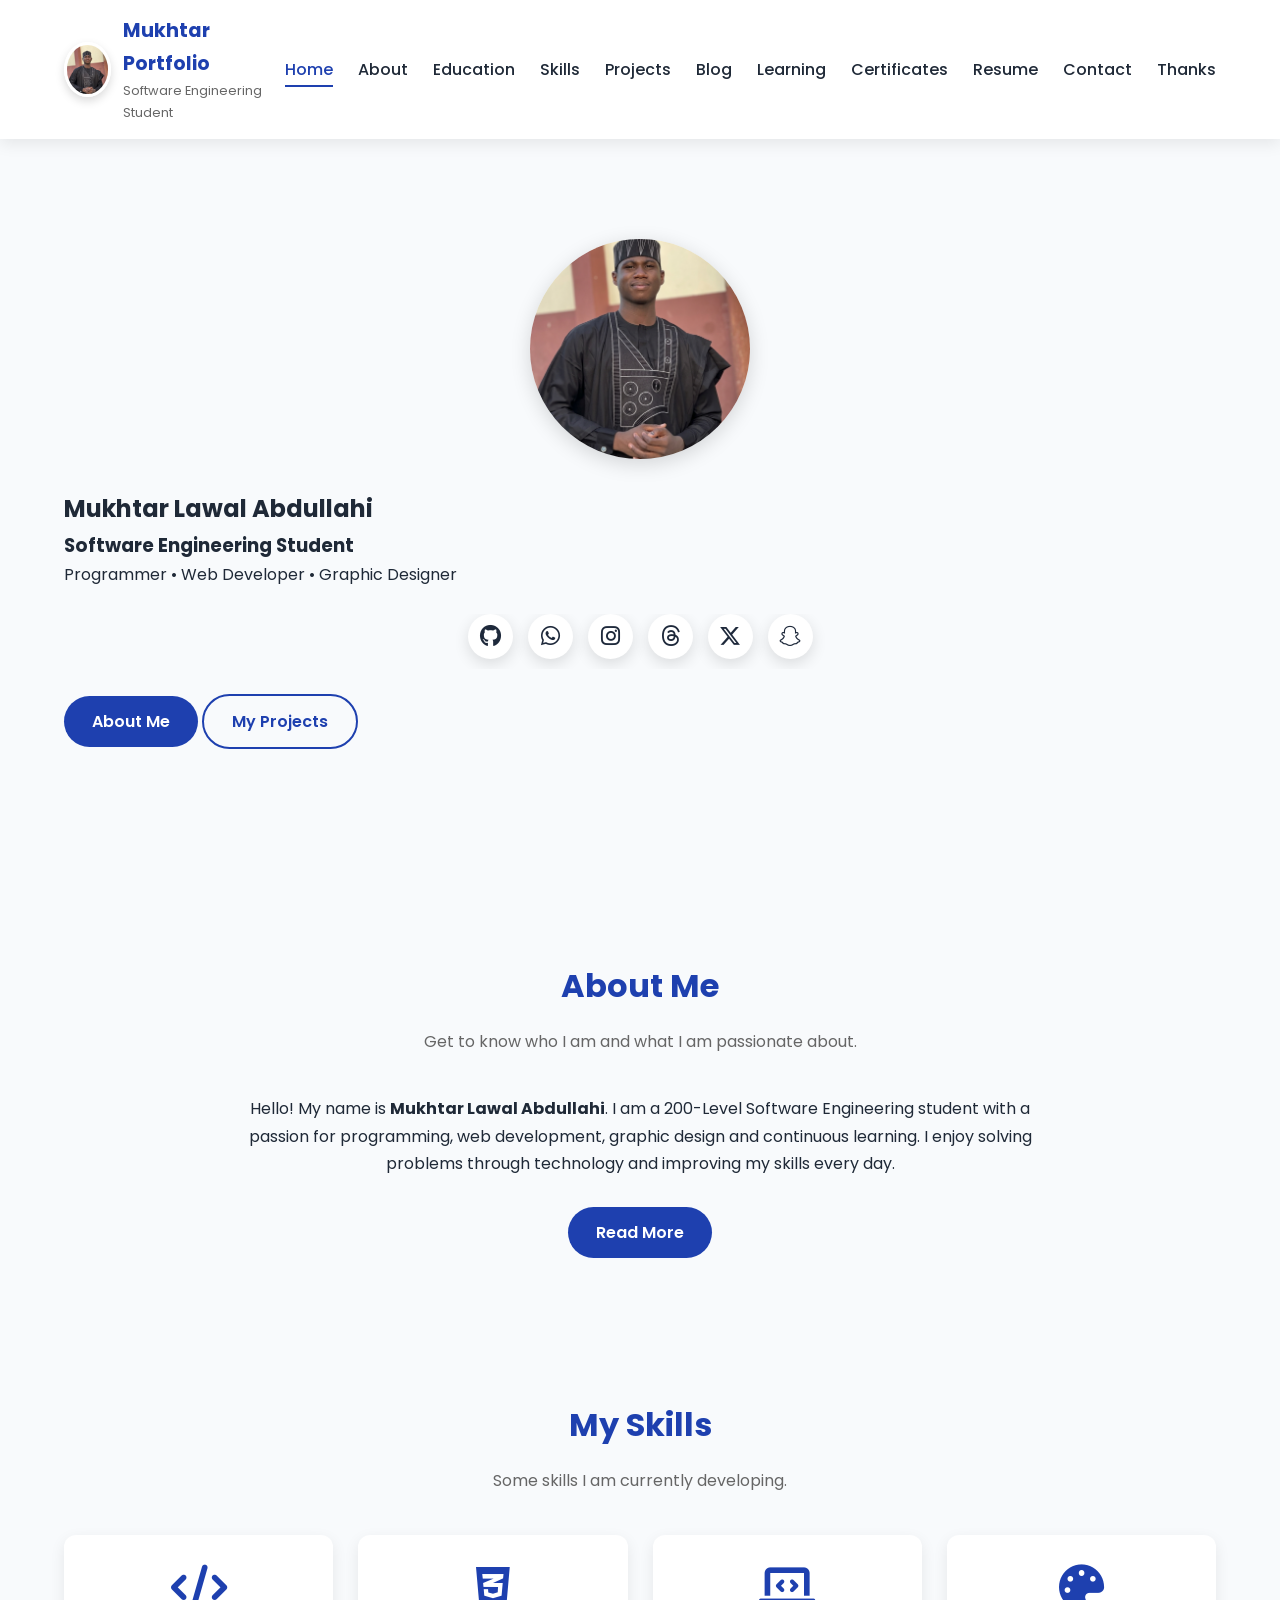
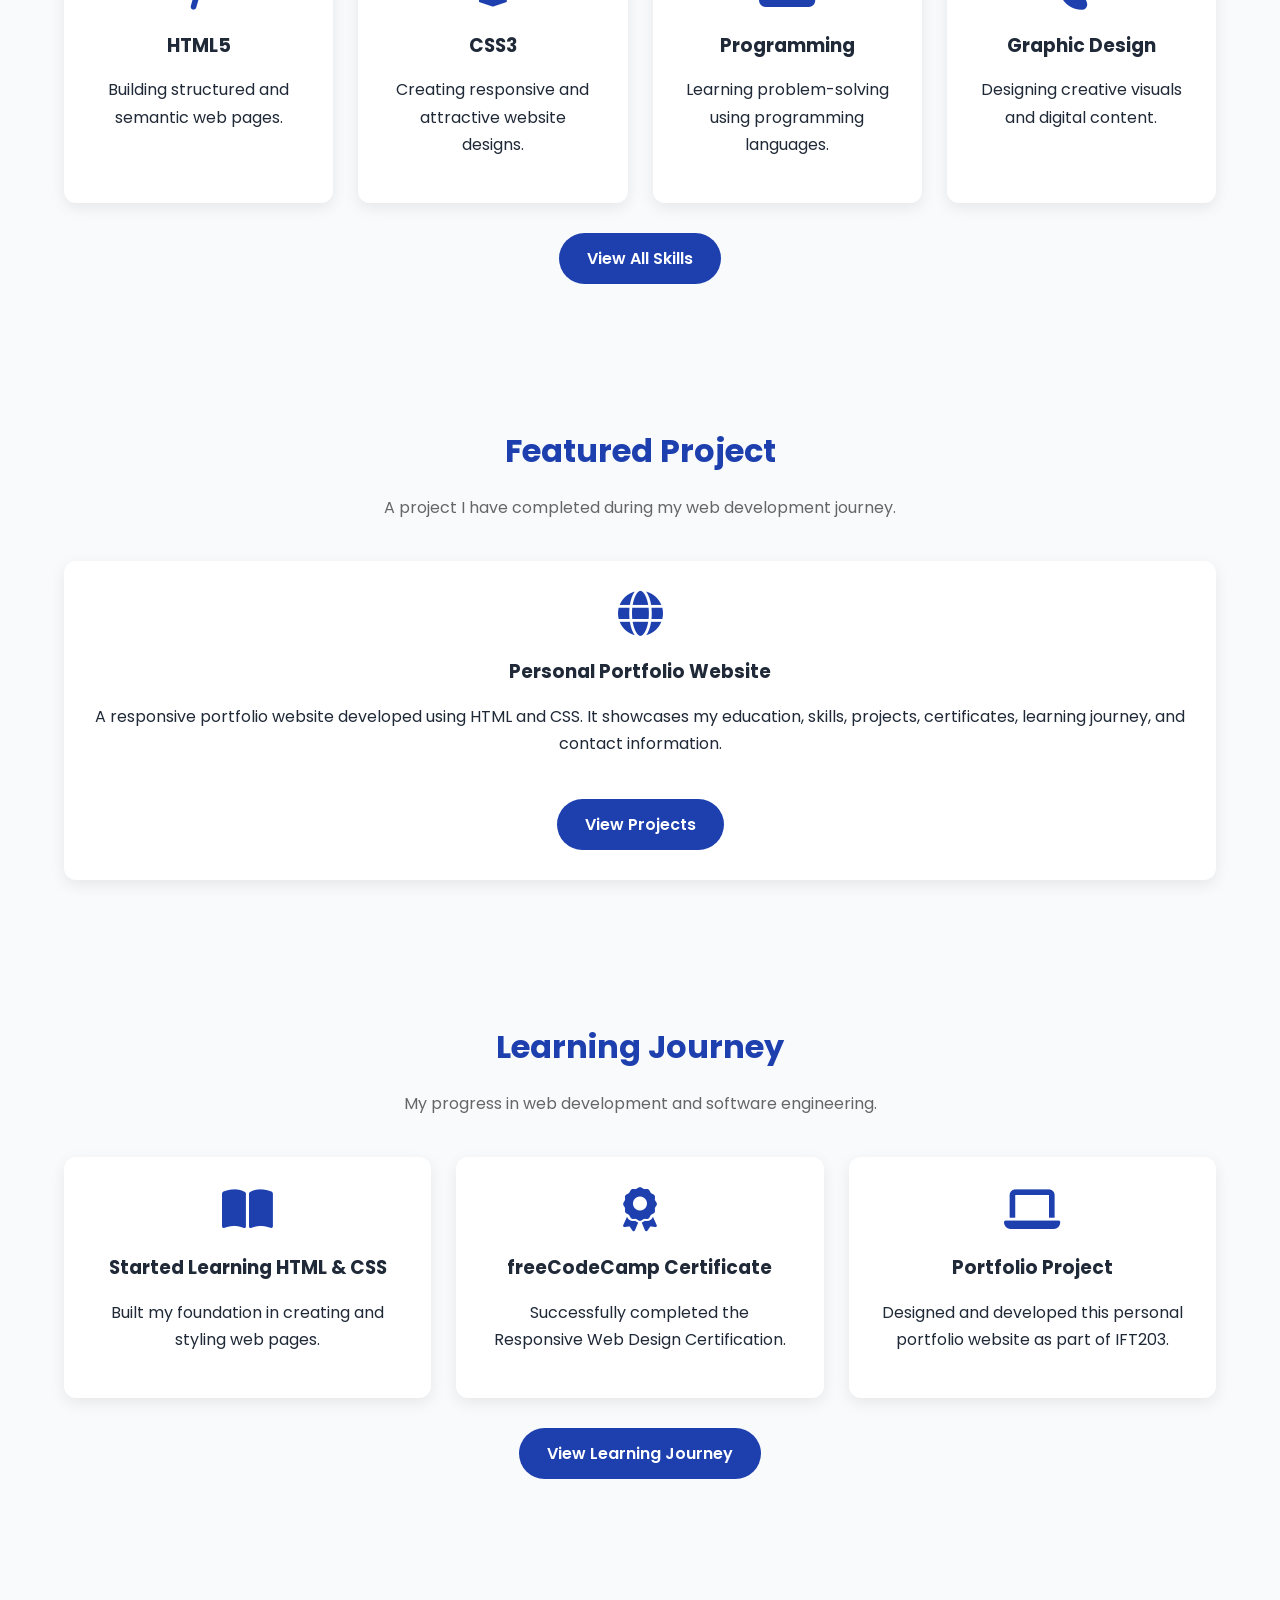
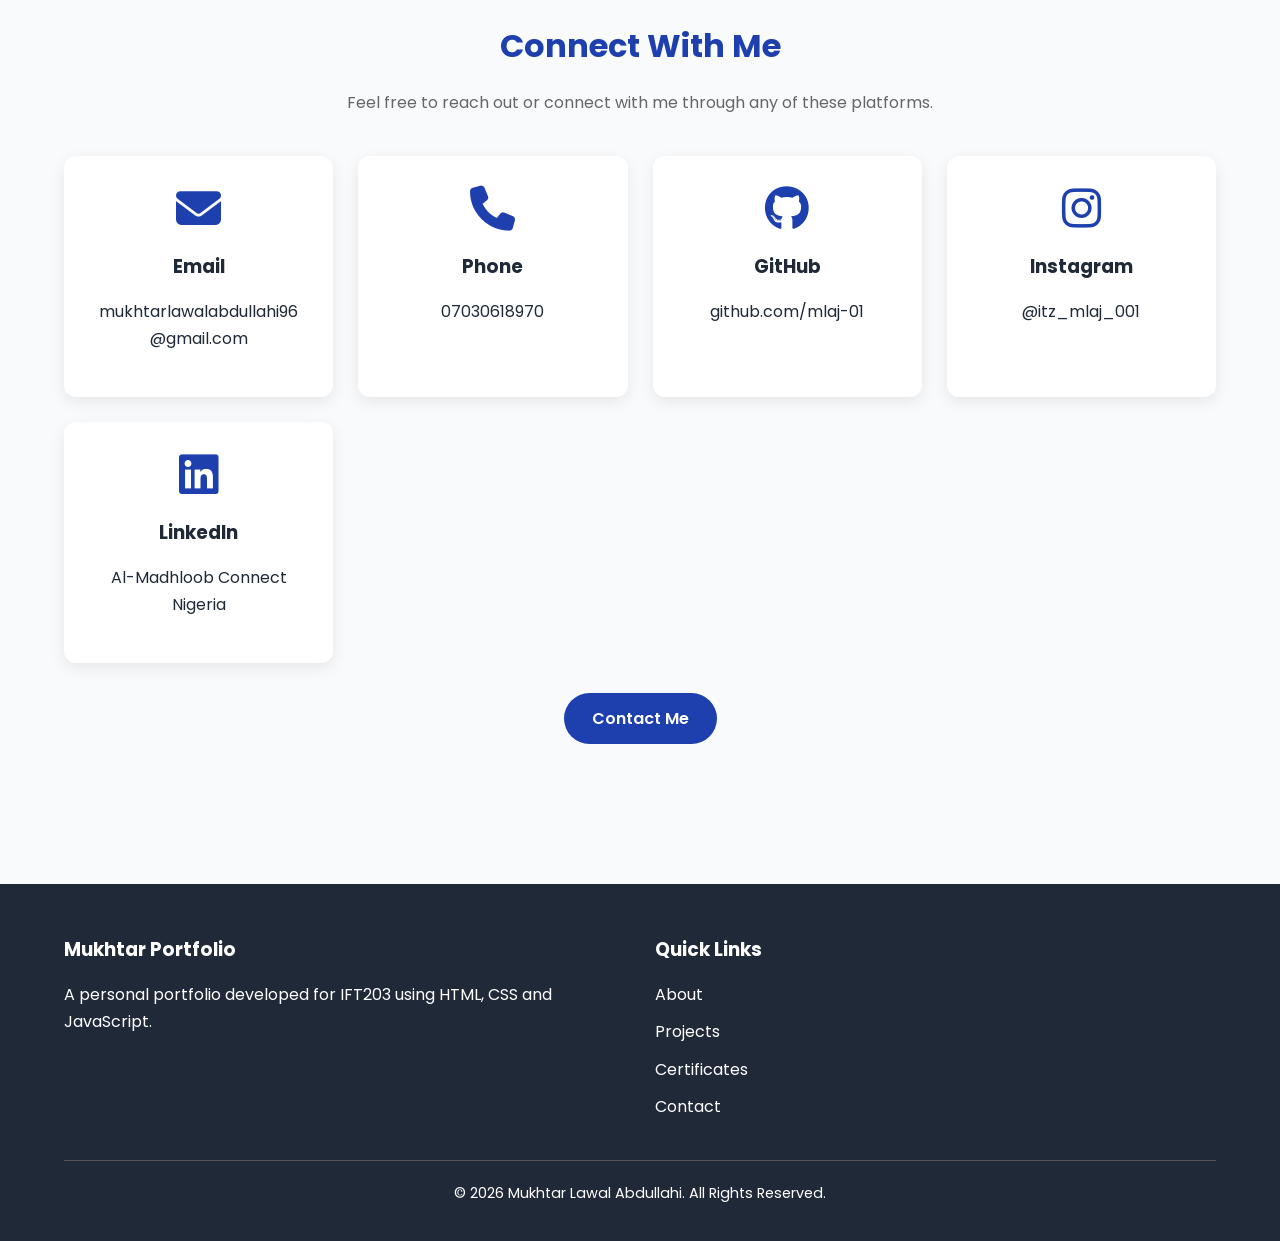
<file: index.html>
<!DOCTYPE html>
<html lang="en">
<head>

    <meta charset="UTF-8">
    <meta name="viewport" content="width=device-width, initial-scale=1.0">

    <title>Mukhtar Lawal Abdullahi | Portfolio</title>

    <link rel="preconnect" href="https://fonts.googleapis.com">
    <link rel="preconnect" href="https://fonts.gstatic.com" crossorigin>
    <link href="https://fonts.googleapis.com/css2?family=Poppins:wght@300;400;500;600;700&display=swap" rel="stylesheet">

    <link rel="stylesheet" href="https://cdnjs.cloudflare.com/ajax/libs/font-awesome/6.7.2/css/all.min.css">

    <link rel="stylesheet" href="css/style.css">

</head>

<body>

<header>

<div class="container navbar">

<div class="logo">
<img src="images/profile.png"
alt="Mukhtar Lawal Abdullahi"
class="nav-profile">

<div class="logo-text">
<h1>Mukhtar Portfolio</h1>
<p>Software Engineering Student</p>
</div>

</div>

<nav>

<ul class="nav-links">

<li><a href="index.html" class="active">Home</a></li>

<li><a href="about.html">About</a></li>

<li><a href="education.html">Education</a></li>

<li><a href="skills.html">Skills</a></li>

<li><a href="projects.html">Projects</a></li>

<li><a href="blog.html">Blog</a></li>

<li><a href="learning.html">Learning</a></li>

<li><a href="certificate.html">Certificates</a></li>

<li><a href="resume.html">Resume</a></li>

<li><a href="contact.html">Contact</a></li>

<li><a href="acknowledgement.html">Thanks</a></li>

</ul>

</nav>

<div class="menu-btn">

<i class="fas fa-bars"></i>

</div>

</div>

</header>

<main>

<section class="hero">

<div class="container">

<img src="images/profile.png"
alt="Mukhtar Lawal Abdullahi"
class="profile-image">

<h1>Mukhtar Lawal Abdullahi</h1>
<h3>Software Engineering Student</h3>

<p>
Programmer • Web Developer • Graphic Designer
</p>

<p class="hero-social">

<a href="https://github.com/mlaj-01" target="_blank">
<i class="fab fa-github"></i>
</a>

<a href="https://wa.me/2347030618970" target="_blank">
<i class="fab fa-whatsapp"></i>
</a>

<a href="https://www.instagram.com/itz_mlaj_001" target="_blank">
<i class="fab fa-instagram"></i>
</a>

<a href="https://www.threads.net/@itz_mlaj_001" target="_blank">
<i class="fab fa-threads"></i>
</a>

<a href="https://x.com/itz_mlaj_001" target="_blank">
<i class="fab fa-x-twitter"></i>
</a>

<a href="https://www.snapchat.com/add/itz_mlaj01" target="_blank">
<i class="fab fa-snapchat"></i>
</a>

</p>

<a href="about.html" class="btn btn-primary">
About Me
</a>

<a href="projects.html" class="btn btn-secondary">
My Projects
</a>

</div>

</section>
<section>

<section>

    <div class="container">

        <h2 class="section-title">About Me</h2>

        <p class="section-subtitle">
            Get to know who I am and what I am passionate about.
        </p>

        <p style="text-align:center; max-width:800px; margin:auto;">

            Hello! My name is <strong>Mukhtar Lawal Abdullahi</strong>.
            I am a 200-Level Software Engineering student with a passion for
            programming, web development, graphic design and continuous learning.

            I enjoy solving problems through technology and improving my skills
            every day.

        </p>

        <div style="text-align:center; margin-top:30px;">

            <a href="about.html" class="btn btn-primary">
                Read More
            </a>

        </div>

    </div>

</section>

<section>

    <div class="container">

        <h2 class="section-title">My Skills</h2>

        <p class="section-subtitle">
            Some skills I am currently developing.
        </p>

        <div class="cards">

            <div class="card">
                <i class="fas fa-code"></i>
                <h3>HTML5</h3>
                <p>Building structured and semantic web pages.</p>
            </div>

            <div class="card">
                <i class="fab fa-css3-alt"></i>
                <h3>CSS3</h3>
                <p>Creating responsive and attractive website designs.</p>
            </div>

            <div class="card">
                <i class="fas fa-laptop-code"></i>
                <h3>Programming</h3>
                <p>Learning problem-solving using programming languages.</p>
            </div>

            <div class="card">
                <i class="fas fa-palette"></i>
                <h3>Graphic Design</h3>
                <p>Designing creative visuals and digital content.</p>
            </div>

        </div>

        <div style="text-align:center; margin-top:30px;">

            <a href="skills.html" class="btn btn-primary">
                View All Skills
            </a>

        </div>

    </div>

</section>

<section>

    <div class="container">

        <h2 class="section-title">Featured Project</h2>

        <p class="section-subtitle">
            A project I have completed during my web development journey.
        </p>

        <div class="card">

            <i class="fas fa-globe"></i>

            <h3>Personal Portfolio Website</h3>

            <p>
                A responsive portfolio website developed using HTML and CSS.
                It showcases my education, skills, projects, certificates,
                learning journey, and contact information.
            </p>

            <br>

            <a href="projects.html" class="btn btn-primary">
                View Projects
            </a>

        </div>

    </div>

</section>

<section>

    <div class="container">

        <h2 class="section-title">Learning Journey</h2>

        <p class="section-subtitle">
            My progress in web development and software engineering.
        </p>

        <div class="cards">

            <div class="card">
                <i class="fas fa-book-open"></i>
                <h3>Started Learning HTML & CSS</h3>
                <p>Built my foundation in creating and styling web pages.</p>
            </div>

            <div class="card">
                <i class="fas fa-award"></i>
                <h3>freeCodeCamp Certificate</h3>
                <p>Successfully completed the Responsive Web Design Certification.</p>
            </div>

            <div class="card">
                <i class="fas fa-laptop"></i>
                <h3>Portfolio Project</h3>
                <p>Designed and developed this personal portfolio website as part of IFT203.</p>
            </div>

        </div>

        <div style="text-align:center; margin-top:30px;">

            <a href="learning.html" class="btn btn-primary">
                View Learning Journey
            </a>

        </div>

    </div>

</section>

<section>

    <div class="container">

        <h2 class="section-title">Connect With Me</h2>

        <p class="section-subtitle">
            Feel free to reach out or connect with me through any of these platforms.
        </p>

        <div class="cards">

            <div class="card">
                <i class="fas fa-envelope"></i>
                <h3>Email</h3>
                <p>mukhtarlawalabdullahi96@gmail.com</p>
            </div>

            <div class="card">
                <i class="fas fa-phone"></i>
                <h3>Phone</h3>
                <p>07030618970</p>
            </div>

            <div class="card">
                <i class="fab fa-github"></i>
                <h3>GitHub</h3>
                <p>github.com/mlaj-01</p>
            </div>

            <div class="card">
                <i class="fab fa-instagram"></i>
                <h3>Instagram</h3>
                <p>@itz_mlaj_001</p>
            </div>

            <div class="card">
                <i class="fab fa-linkedin"></i>
                <h3>LinkedIn</h3>
                <p>Al-Madhloob Connect Nigeria</p>
            </div>

        </div>

        <div style="text-align:center; margin-top:30px;">

            <a href="contact.html" class="btn btn-primary">
                Contact Me
            </a>

        </div>

    </div>

</section>
</section>
</main>

<footer>

    <div class="container">

        <div class="footer-content">

            <div>

                <h3>Mukhtar Portfolio</h3>

                <p>
                    A personal portfolio developed for IFT203 using HTML, CSS and JavaScript.
                </p>

            </div>

            <div>

                <h3>Quick Links</h3>

                <ul>
                    <li><a href="about.html">About</a></li>
                    <li><a href="projects.html">Projects</a></li>
                    <li><a href="certificate.html">Certificates</a></li>
                    <li><a href="contact.html">Contact</a></li>
                </ul>

            </div>

           

        </div>

        <hr>

        <p class="copyright">
            © 2026 Mukhtar Lawal Abdullahi. All Rights Reserved.
        </p>

    </div>

</footer>

<script src="js/script.js"></script>

</body>
</html>
</file>
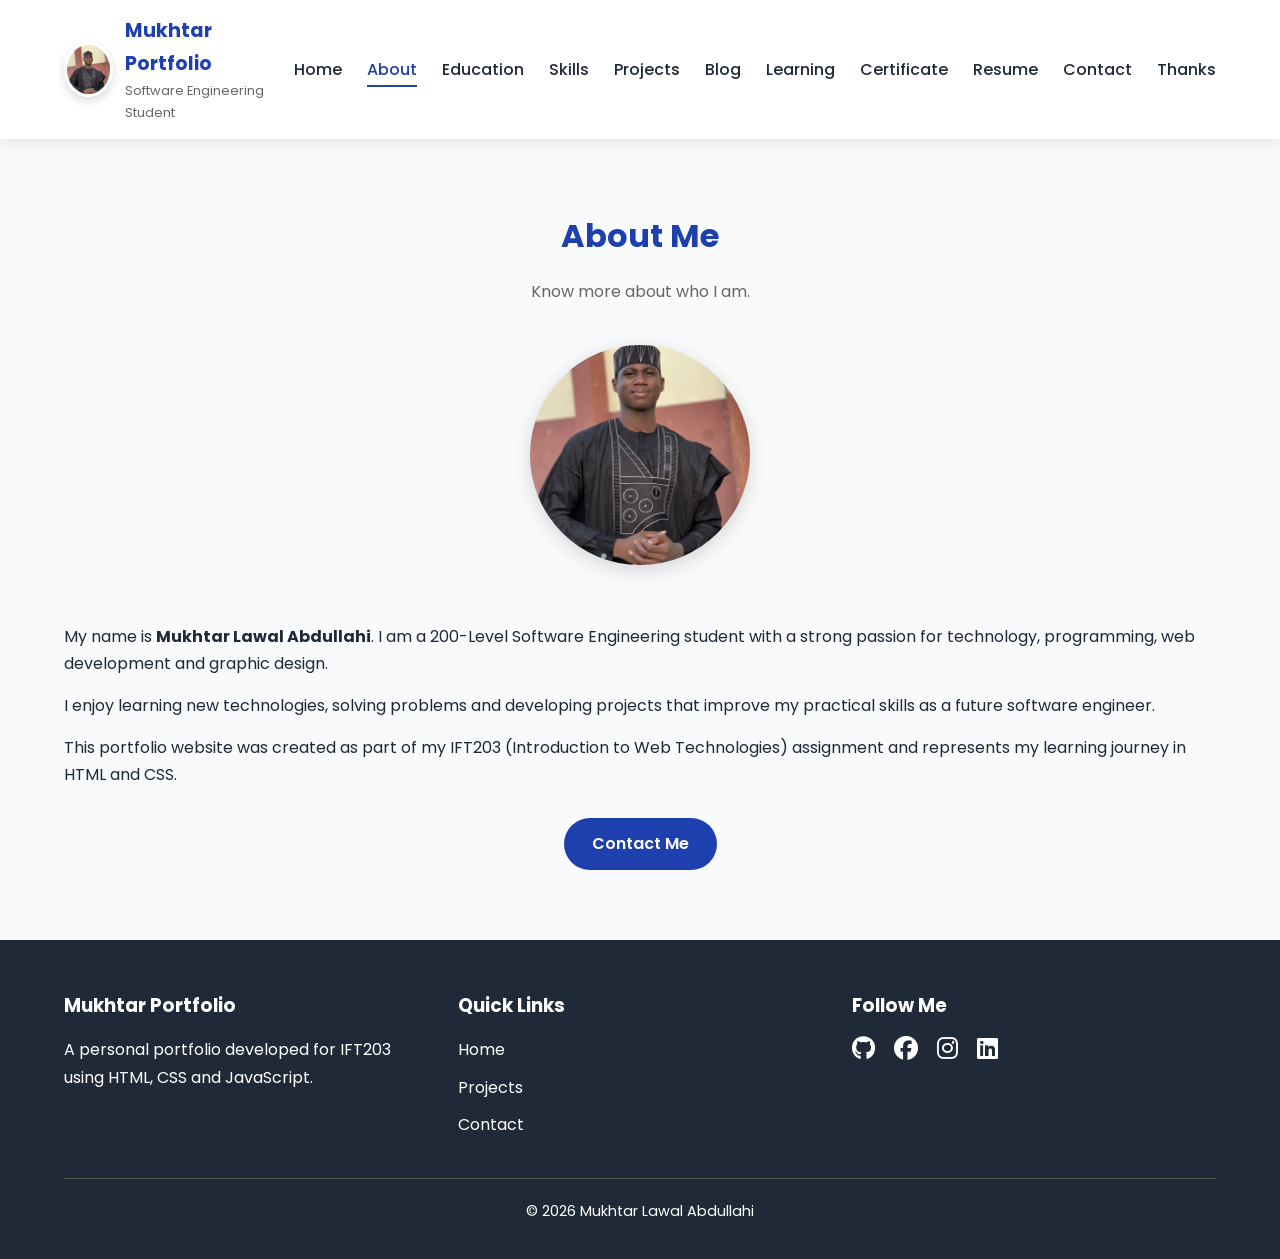
<file: about.html>
<!DOCTYPE html>
<html lang="en">

<head>
    <meta charset="UTF-8">
    <meta name="viewport" content="width=device-width, initial-scale=1.0">
    <title>About | Mukhtar Portfolio</title>

    <link rel="stylesheet" href="../css/style.css">

    <link rel="stylesheet"
    href="https://cdnjs.cloudflare.com/ajax/libs/font-awesome/6.7.2/css/all.min.css">
</head>

<body>

<header>

<div class="container navbar">

<div class="logo">
<img src="../images/profile.png"
alt="Mukhtar Lawal Abdullahi"
class="nav-profile">
<div class="logo-text">
<h1>Mukhtar Portfolio</h1>
<p>Software Engineering Student</p>
</div>

</div>

<nav>

<ul class="nav-links">

<li><a href="index.html">Home</a></li>
<li><a href="about.html" class="active">About</a></li>
<li><a href="education.html">Education</a></li>
<li><a href="skills.html">Skills</a></li>
<li><a href="projects.html">Projects</a></li>
<li><a href="blog.html">Blog</a></li>
<li><a href="learning.html">Learning</a></li>
<li><a href="certificate.html">Certificate</a></li>
<li><a href="resume.html">Resume</a></li>
<li><a href="contact.html">Contact</a></li>
<li><a href="acknowledge.html">Thanks</a></li>

</ul>

</nav>

<div class="menu-btn">
<i class="fas fa-bars"></i>
</div>

</div>

</header>

<section>

<div class="container">

<h2 class="section-title">
About Me
</h2>

<p class="section-subtitle">
Know more about who I am.
</p>

<img src="../images/profile.png"
alt="Mukhtar Lawal Abdullahi"
class="profile-image">

<br>

<p>

My name is <strong>Mukhtar Lawal Abdullahi</strong>. I am a 200-Level Software Engineering student with a strong passion for technology, programming, web development and graphic design.

</p>

<p>

I enjoy learning new technologies, solving problems and developing projects that improve my practical skills as a future software engineer.

</p>

<p>

This portfolio website was created as part of my IFT203 (Introduction to Web Technologies) assignment and represents my learning journey in HTML and CSS.

</p>

<div class="center-btn">

<a href="contact.html" class="btn btn-primary">

Contact Me

</a>

</div>

</div>

</section>

<footer>

<div class="container">

<div class="footer-content">

<div>

<h3>Mukhtar Portfolio</h3>

<p>
A personal portfolio developed for IFT203 using HTML, CSS and JavaScript.
</p>

</div>

<div>

<h3>Quick Links</h3>

<ul>

<li><a href="index.html">Home</a></li>

<li><a href="projects.html">Projects</a></li>

<li><a href="contact.html">Contact</a></li>

</ul>

</div>

<div>

<h3>Follow Me</h3>

<p>

<i class="fab fa-github"></i>

<i class="fab fa-facebook"></i>

<i class="fab fa-instagram"></i>

<i class="fab fa-linkedin"></i>

</p>

</div>

</div>

<hr>

<p class="copyright">

© 2026 Mukhtar Lawal Abdullahi

</p>

</div>

</footer>

<script src="../js/script.js"></script>

</body>

</html>
</file>
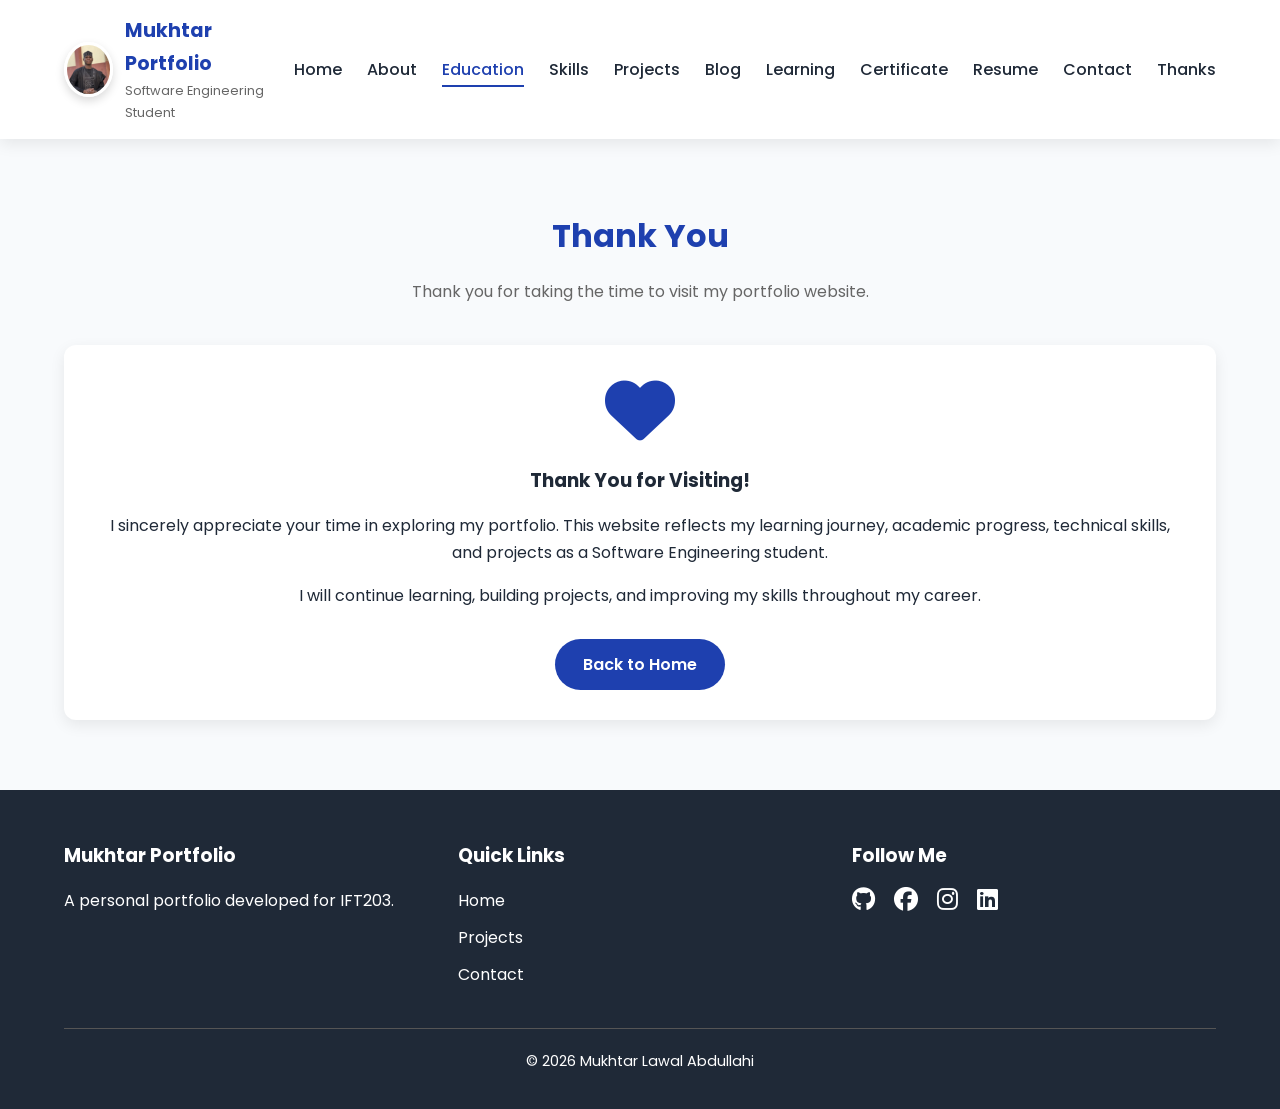
<file: acknowledgement.html>
<!DOCTYPE html>
<html lang="en">

<head>

<meta charset="UTF-8">

<meta name="viewport" content="width=device-width, initial-scale=1.0">

<title>Acknowledgement| Mukhtar Portfolio</title>

<link rel="stylesheet" href="../css/style.css">

<link rel="stylesheet"
href="https://cdnjs.cloudflare.com/ajax/libs/font-awesome/6.7.2/css/all.min.css">

</head>

<body>

<header>

<div class="container navbar">

<div class="logo">
  <img src="../images/profile.png"
alt="Mukhtar Lawal Abdullahi"
class="nav-profile">
<div class="logo-text">

<h1>Mukhtar Portfolio</h1>

<p>Software Engineering Student</p>

</div>

</div>

<nav>

<ul class="nav-links">

<li><a href="index.html">Home</a></li>
<li><a href="about.html">About</a></li>
<li><a href="education.html" class="active">Education</a></li>
<li><a href="skills.html">Skills</a></li>
<li><a href="projects.html">Projects</a></li>
<li><a href="blog.html">Blog</a></li>
<li><a href="learning.html">Learning</a></li>
<li><a href="certificate.html">Certificate</a></li>
<li><a href="resume.html">Resume</a></li>
<li><a href="contact.html">Contact</a></li>
<li><a href="acknowledgement.html">Thanks</a></li>

</ul>

</nav>

<div class="menu-btn">

<i class="fas fa-bars"></i>

</div>

</div>

</header>

<section>

<div class="container">

<h2 class="section-title">Thank You</h2>

<p class="section-subtitle">
Thank you for taking the time to visit my portfolio website.
</p>

<div class="card">

<i class="fas fa-heart" style="font-size:70px;color:var(--primary);"></i>

<h3>Thank You for Visiting!</h3>

<p>

I sincerely appreciate your time in exploring my portfolio. This website reflects my learning journey, academic progress, technical skills, and projects as a Software Engineering student.

</p>

<p>

I will continue learning, building projects, and improving my skills throughout my career.

</p>

<div class="center-btn">

<a href="index.html" class="btn btn-primary">

Back to Home

</a>

</div>

</div>

</div>

</section>
<footer>

<div class="container">

<div class="footer-content">

<div>

<h3>Mukhtar Portfolio</h3>

<p>

A personal portfolio developed for IFT203.

</p>

</div>

<div>

<h3>Quick Links</h3>

<ul>

<li><a href="index.html">Home</a></li>

<li><a href="projects.html">Projects</a></li>

<li><a href="contact.html">Contact</a></li>

</ul>

</div>

<div>

<h3>Follow Me</h3>

<p>

<i class="fab fa-github"></i>

<i class="fab fa-facebook"></i>

<i class="fab fa-instagram"></i>

<i class="fab fa-linkedin"></i>

</p>

</div>

</div>

<hr>

<p class="copyright">

© 2026 Mukhtar Lawal Abdullahi

</p>

</div>

</footer>

<script src="../js/script.js"></script>

</body>

</html>
</file>
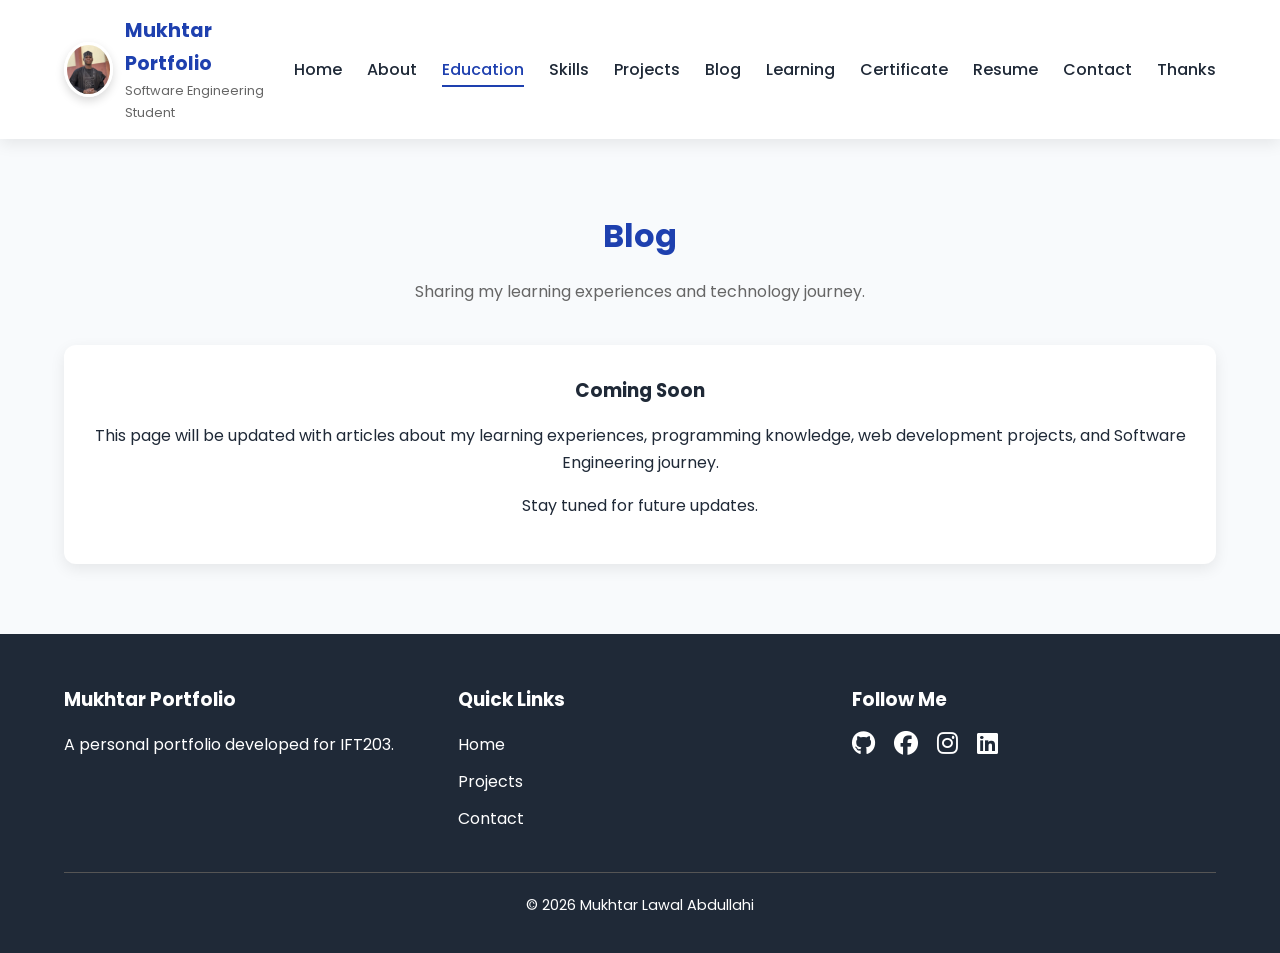
<file: blog.html>
<!DOCTYPE html>
<html lang="en">

<head>

<meta charset="UTF-8">

<meta name="viewport" content="width=device-width, initial-scale=1.0">

<title>blog | Mukhtar Portfolio</title>

<link rel="stylesheet" href="../css/style.css">

<link rel="stylesheet"
href="https://cdnjs.cloudflare.com/ajax/libs/font-awesome/6.7.2/css/all.min.css">

</head>

<body>

<header>

<div class="container navbar">

<div class="logo">
<img src="../images/profile.png"
alt="Mukhtar Lawal Abdullahi"
class="nav-profile">
<div class="logo-text">

<h1>Mukhtar Portfolio</h1>

<p>Software Engineering Student</p>

</div>

</div>

<nav>

<ul class="nav-links">

<li><a href="index.html">Home</a></li>
<li><a href="about.html">About</a></li>
<li><a href="education.html" class="active">Education</a></li>
<li><a href="skills.html">Skills</a></li>
<li><a href="projects.html">Projects</a></li>
<li><a href="blog.html">Blog</a></li>
<li><a href="learning.html">Learning</a></li>
<li><a href="certificate.html">Certificate</a></li>
<li><a href="resume.html">Resume</a></li>
<li><a href="contact.html">Contact</a></li>
<li><a href="acknowledgement.html">Thanks</a></li>

</ul>

</nav>

<div class="menu-btn">

<i class="fas fa-bars"></i>

</div>

</div>

</header>
<section>

<div class="container">

<h2 class="section-title">Blog</h2>

<p class="section-subtitle">
Sharing my learning experiences and technology journey.
</p>

<div class="card">

<h3>Coming Soon</h3>

<p>

This page will be updated with articles about my learning experiences, programming knowledge, web development projects, and Software Engineering journey.

</p>

<p>

Stay tuned for future updates.

</p>

</div>

</div>

</section>
<footer>

<div class="container">

<div class="footer-content">

<div>

<h3>Mukhtar Portfolio</h3>

<p>

A personal portfolio developed for IFT203.

</p>

</div>

<div>

<h3>Quick Links</h3>

<ul>

<li><a href="index.html">Home</a></li>

<li><a href="projects.html">Projects</a></li>

<li><a href="contact.html">Contact</a></li>

</ul>

</div>

<div>

<h3>Follow Me</h3>

<p>

<i class="fab fa-github"></i>

<i class="fab fa-facebook"></i>

<i class="fab fa-instagram"></i>

<i class="fab fa-linkedin"></i>

</p>

</div>

</div>

<hr>

<p class="copyright">

© 2026 Mukhtar Lawal Abdullahi

</p>

</div>

</footer>

<script src="../js/script.js"></script>

</body>

</html>
</file>
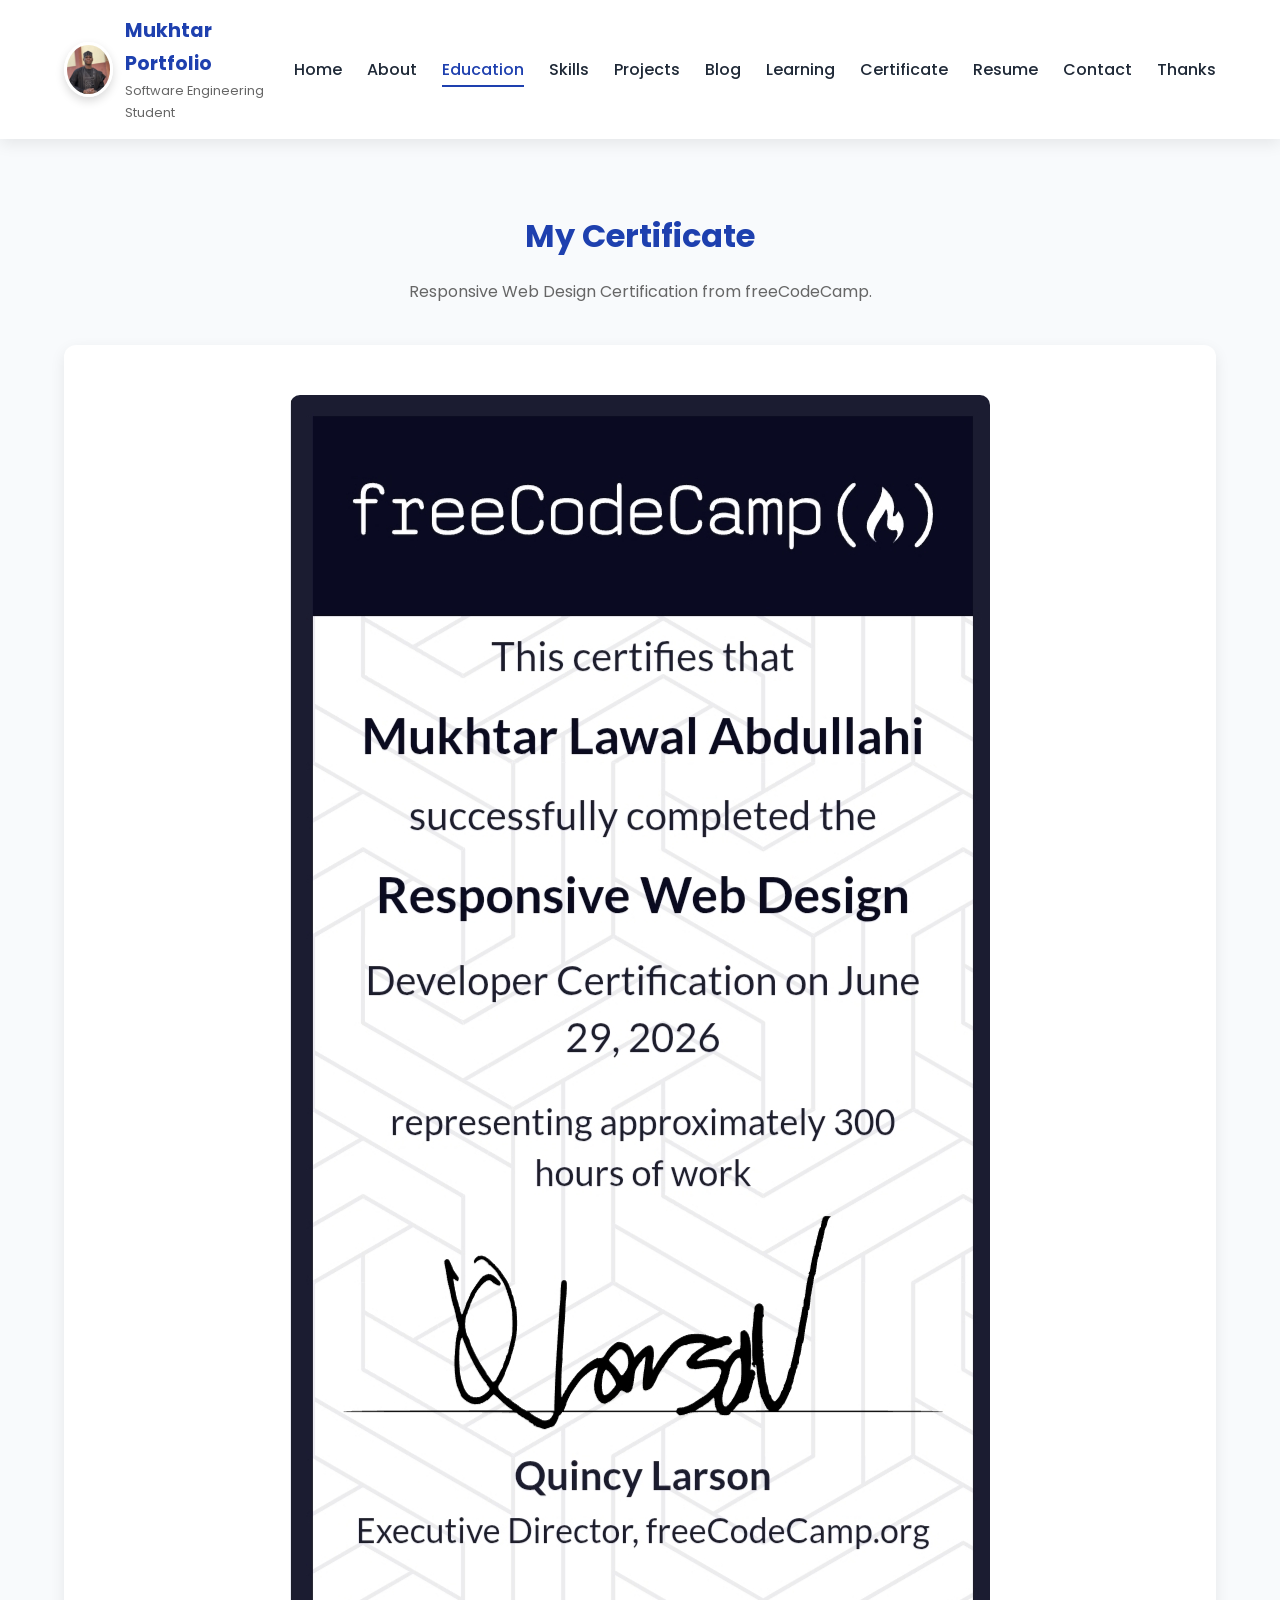
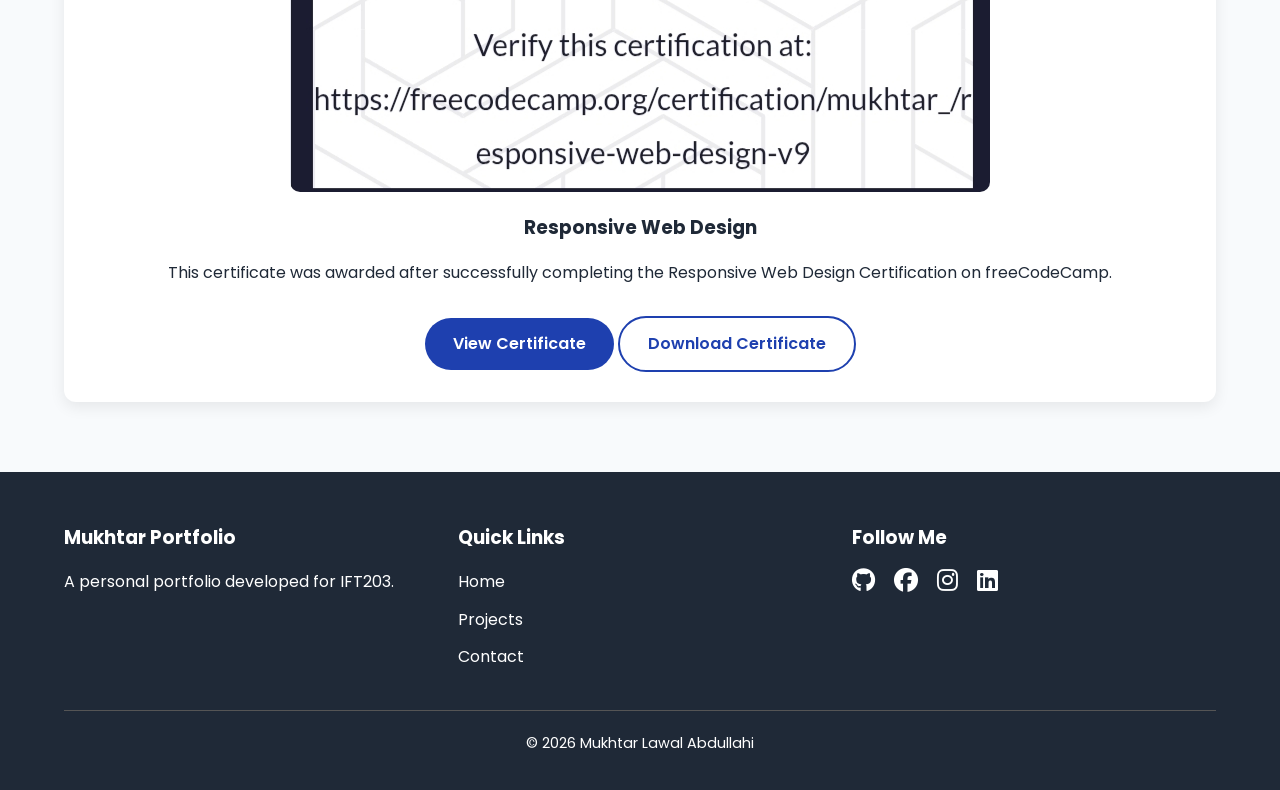
<file: certificate.html>
<!DOCTYPE html>
<html lang="en">

<head>

<meta charset="UTF-8">

<meta name="viewport" content="width=device-width, initial-scale=1.0">

<title>certificate | Mukhtar Portfolio</title>

<link rel="stylesheet" href="../css/style.css">

<link rel="stylesheet"
href="https://cdnjs.cloudflare.com/ajax/libs/font-awesome/6.7.2/css/all.min.css">

</head>

<body>

<header>

<div class="container navbar">

<div class="logo">
<img src="../images/profile.png"
alt="Mukhtar Lawal Abdullahi"
class="nav-profile">
<div class="logo-text">

<h1>Mukhtar Portfolio</h1>

<p>Software Engineering Student</p>

</div>

</div>

<nav>

<ul class="nav-links">

<li><a href="index.html">Home</a></li>
<li><a href="about.html">About</a></li>
<li><a href="education.html" class="active">Education</a></li>
<li><a href="skills.html">Skills</a></li>
<li><a href="projects.html">Projects</a></li>
<li><a href="blog.html">Blog</a></li>
<li><a href="learning.html">Learning</a></li>
<li><a href="certificate.html">Certificate</a></li>
<li><a href="resume.html">Resume</a></li>
<li><a href="contact.html">Contact</a></li>
<li><a href="acknowledgement.html">Thanks</a></li>

</ul>

</nav>

<div class="menu-btn">

<i class="fas fa-bars"></i>

</div>

</div>

</header>

<section>

<div class="container">

<h2 class="section-title">My Certificate</h2>

<p class="section-subtitle">
Responsive Web Design Certification from freeCodeCamp.
</p>

<div class="card">

<img src="../images/certificate.jpg"
alt="Responsive Web Design Certificate"
style="width:100%; max-width:700px; display:block; margin:20px auto; border-radius:10px;">

<h3 style="text-align:center; margin-top:20px;">
Responsive Web Design
</h3>

<p style="text-align:center;">
This certificate was awarded after successfully completing the Responsive Web Design Certification on freeCodeCamp.
</p>

<div class="center-btn">

<a href="../images/certificate.jpg"
target="_blank"
class="btn btn-primary">
View Certificate
</a>

<a href="../images/certificate.jpg"
download
class="btn btn-secondary">
Download Certificate
</a>

</div>

</div>

</div>

</section>
<footer>

<div class="container">

<div class="footer-content">

<div>

<h3>Mukhtar Portfolio</h3>

<p>

A personal portfolio developed for IFT203.

</p>

</div>

<div>

<h3>Quick Links</h3>

<ul>

<li><a href="index.html">Home</a></li>

<li><a href="projects.html">Projects</a></li>

<li><a href="contact.html">Contact</a></li>

</ul>

</div>

<div>

<h3>Follow Me</h3>

<p>

<i class="fab fa-github"></i>

<i class="fab fa-facebook"></i>

<i class="fab fa-instagram"></i>

<i class="fab fa-linkedin"></i>

</p>

</div>

</div>

<hr>

<p class="copyright">

© 2026 Mukhtar Lawal Abdullahi

</p>

</div>

</footer>

<script src="../js/script.js"></script>

</body>

</html>
</file>
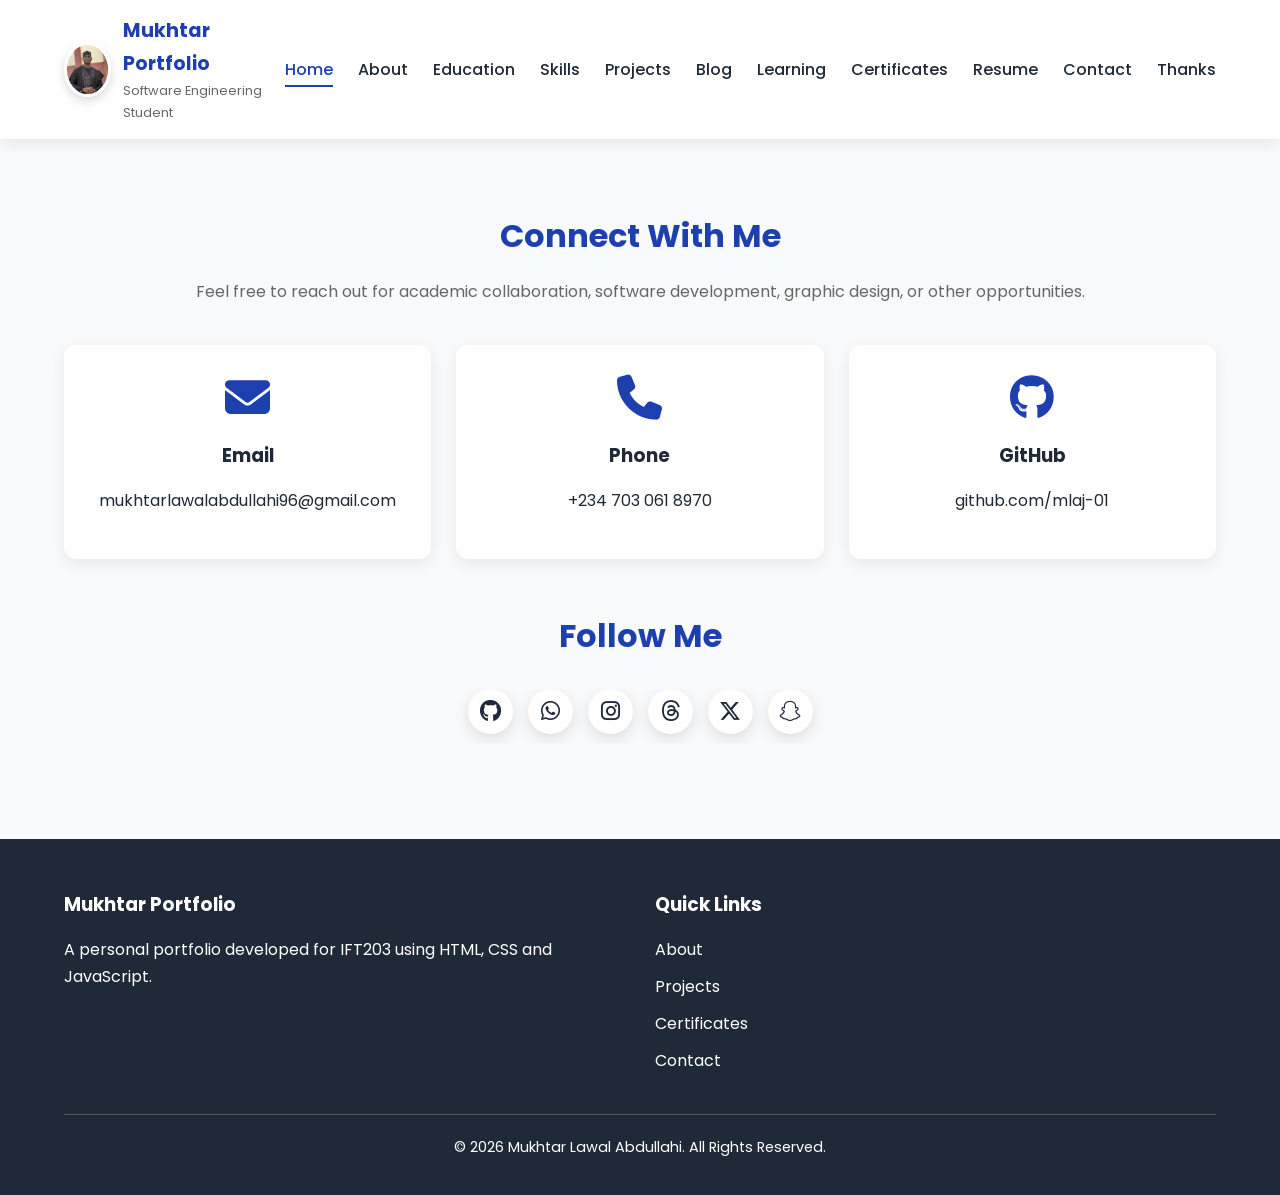
<file: contact.html>
<!DOCTYPE html>
<html lang="en">
<head>

    <meta charset="UTF-8">
    <meta name="viewport" content="width=device-width, initial-scale=1.0">

    <title>Mukhtar Lawal Abdullahi | Portfolio</title>

    <link rel="preconnect" href="https://fonts.googleapis.com">
    <link rel="preconnect" href="https://fonts.gstatic.com" crossorigin>
    <link href="https://fonts.googleapis.com/css2?family=Poppins:wght@300;400;500;600;700&display=swap" rel="stylesheet">

    <link rel="stylesheet" href="https://cdnjs.cloudflare.com/ajax/libs/font-awesome/6.7.2/css/all.min.css">
    <link rel="stylesheet" href="css/style.css">

</head>

<body>

<header>

<div class="container navbar">

<div class="logo">
<img src="../images/profile.png"
alt="Mukhtar Lawal Abdullahi"
class="nav-profile">
<div class="logo-text">
<h1>Mukhtar Portfolio</h1>
<p>Software Engineering Student</p>
</div>

</div>

<nav>

<ul class="nav-links">

<li><a href="index.html" class="active">Home</a></li>

<li><a href="about.html">About</a></li>

<li><a href="education.html">Education</a></li>

<li><a href="skills.html">Skills</a></li>

<li><a href="projects.html">Projects</a></li>

<li><a href="blog.html">Blog</a></li>

<li><a href="learning.html">Learning</a></li>

<li><a href="certificate.html">Certificates</a></li>

<li><a href="resume.html">Resume</a></li>

<li><a href="contact.html">Contact</a></li>

<li><a href="acknowledgement.html">Thanks</a></li>

</ul>

</nav>

<div class="menu-btn">

<i class="fas fa-bars"></i>

</div>

</div>

</header>
    <main>

<section>

<div class="container">

<h2 class="section-title">Connect With Me</h2>

<p class="section-subtitle">
Feel free to reach out for academic collaboration, software development, graphic design, or other opportunities.
</p>

<div class="cards">

<div class="card">
<i class="fas fa-envelope"></i>
<h3>Email</h3>
<p>
<a href="mailto:mukhtarlawalabdullahi96@gmail.com">
mukhtarlawalabdullahi96@gmail.com
</a>
</p>
</div>

<div class="card">
<i class="fas fa-phone"></i>
<h3>Phone</h3>
<p>
<a href="tel:+2347030618970">
+234 703 061 8970
</a>
</p>
</div>

<div class="card">
<i class="fab fa-github"></i>
<h3>GitHub</h3>
<p>
<a href="https://github.com/mlaj-01" target="_blank">
github.com/mlaj-01
</a>
</p>
</div>

</div>

<h2 class="section-title" style="margin-top:50px;">
Follow Me
</h2>

<div class="hero-social">

<a href="https://github.com/mlaj-01" target="_blank">
<i class="fab fa-github"></i>
</a>

<a href="https://wa.me/2347030618970" target="_blank">
<i class="fab fa-whatsapp"></i>
</a>

<a href="https://www.instagram.com/itz_mlaj_001" target="_blank">
<i class="fab fa-instagram"></i>
</a>

<a href="https://www.threads.net/@itz_mlaj_001" target="_blank">
<i class="fab fa-threads"></i>
</a>

<a href="https://x.com/itz_mlaj_001" target="_blank">
<i class="fab fa-x-twitter"></i>
</a>

<a href="https://www.snapchat.com/add/itz_mlaj01" target="_blank">
<i class="fab fa-snapchat"></i>
</a>

</div>

</div>

</section>

    </main>

<footer>

    <div class="container">

        <div class="footer-content">

            <div>

                <h3>Mukhtar Portfolio</h3>

                <p>
                    A personal portfolio developed for IFT203 using HTML, CSS and JavaScript.
                </p>

            </div>

            <div>

                <h3>Quick Links</h3>

                <ul>
                    <li><a href="about.html">About</a></li>
                    <li><a href="projects.html">Projects</a></li>
                    <li><a href="certificate.html">Certificates</a></li>
                    <li><a href="contact.html">Contact</a></li>
                </ul>

            </div>

           

        </div>

        <hr>

        <p class="copyright">
            © 2026 Mukhtar Lawal Abdullahi. All Rights Reserved.
        </p>

    </div>

</footer>

<script src="js/script.js"></script>

</body>
                        </html>
</file>
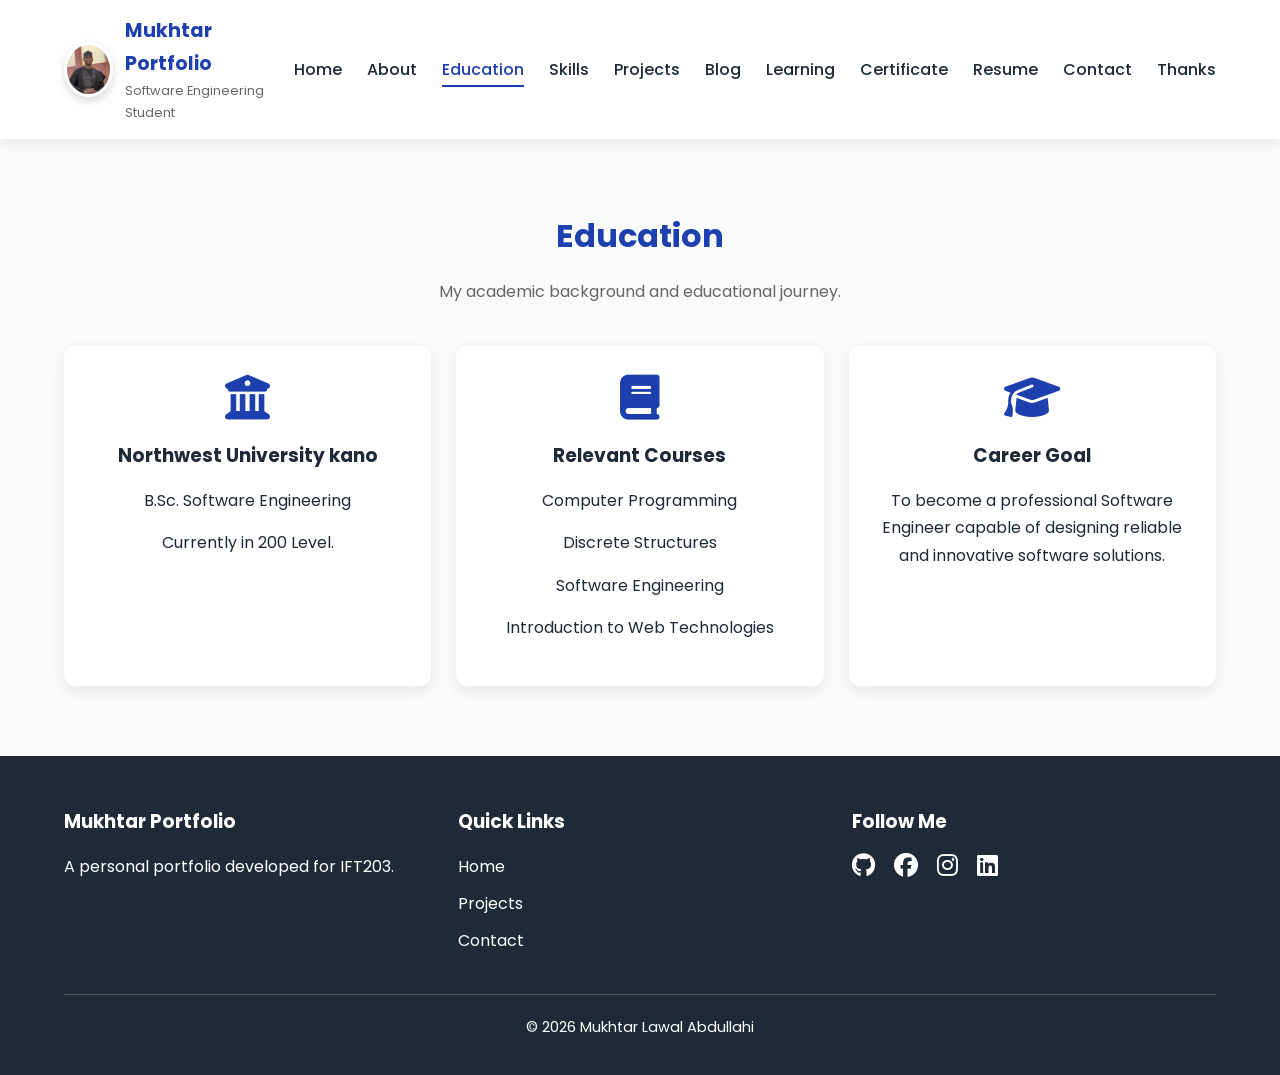
<file: education.html>
<!DOCTYPE html>
<html lang="en">

<head>

<meta charset="UTF-8">

<meta name="viewport" content="width=device-width, initial-scale=1.0">

<title>Education | Mukhtar Portfolio</title>

<link rel="stylesheet" href="../css/style.css">

<link rel="stylesheet"
href="https://cdnjs.cloudflare.com/ajax/libs/font-awesome/6.7.2/css/all.min.css">

</head>

<body>

<header>

<div class="container navbar">

<div class="logo">
<img src="../images/profile.png"
alt="Mukhtar Lawal Abdullahi"
class="nav-profile">
<div class="logo-text">

<h1>Mukhtar Portfolio</h1>

<p>Software Engineering Student</p>

</div>

</div>

<nav>

<ul class="nav-links">

<li><a href="index.html">Home</a></li>
<li><a href="about.html">About</a></li>
<li><a href="education.html" class="active">Education</a></li>
<li><a href="skills.html">Skills</a></li>
<li><a href="projects.html">Projects</a></li>
<li><a href="blog.html">Blog</a></li>
<li><a href="learning.html">Learning</a></li>
<li><a href="certificate.html">Certificate</a></li>
<li><a href="resume.html">Resume</a></li>
<li><a href="contact.html">Contact</a></li>
<li><a href="acknowledgement.html">Thanks</a></li>

</ul>

</nav>

<div class="menu-btn">

<i class="fas fa-bars"></i>

</div>

</div>

</header>

<section>

<div class="container">

<h2 class="section-title">Education</h2>

<p class="section-subtitle">

My academic background and educational journey.

</p>

<div class="cards">

<div class="card">

<i class="fas fa-university"></i>

<h3>Northwest University kano</h3>

<p>

B.Sc. Software Engineering

</p>

<p>

Currently in 200 Level.

</p>

</div>

<div class="card">

<i class="fas fa-book"></i>

<h3>Relevant Courses</h3>

<p>

Computer Programming

</p>

<p>

Discrete Structures

</p>

<p>

Software Engineering

</p>

<p>

Introduction to Web Technologies

</p>

</div>

<div class="card">

<i class="fas fa-graduation-cap"></i>

<h3>Career Goal</h3>

<p>

To become a professional Software Engineer capable of designing reliable and innovative software solutions.

</p>

</div>

</div>

</div>

</section>

<footer>

<div class="container">

<div class="footer-content">

<div>

<h3>Mukhtar Portfolio</h3>

<p>

A personal portfolio developed for IFT203.

</p>

</div>

<div>

<h3>Quick Links</h3>

<ul>

<li><a href="index.html">Home</a></li>

<li><a href="projects.html">Projects</a></li>

<li><a href="contact.html">Contact</a></li>

</ul>

</div>

<div>

<h3>Follow Me</h3>

<p>

<i class="fab fa-github"></i>

<i class="fab fa-facebook"></i>

<i class="fab fa-instagram"></i>

<i class="fab fa-linkedin"></i>

</p>

</div>

</div>

<hr>

<p class="copyright">

© 2026 Mukhtar Lawal Abdullahi

</p>

</div>

</footer>

<script src="../js/script.js"></script>

</body>

</html>
</file>
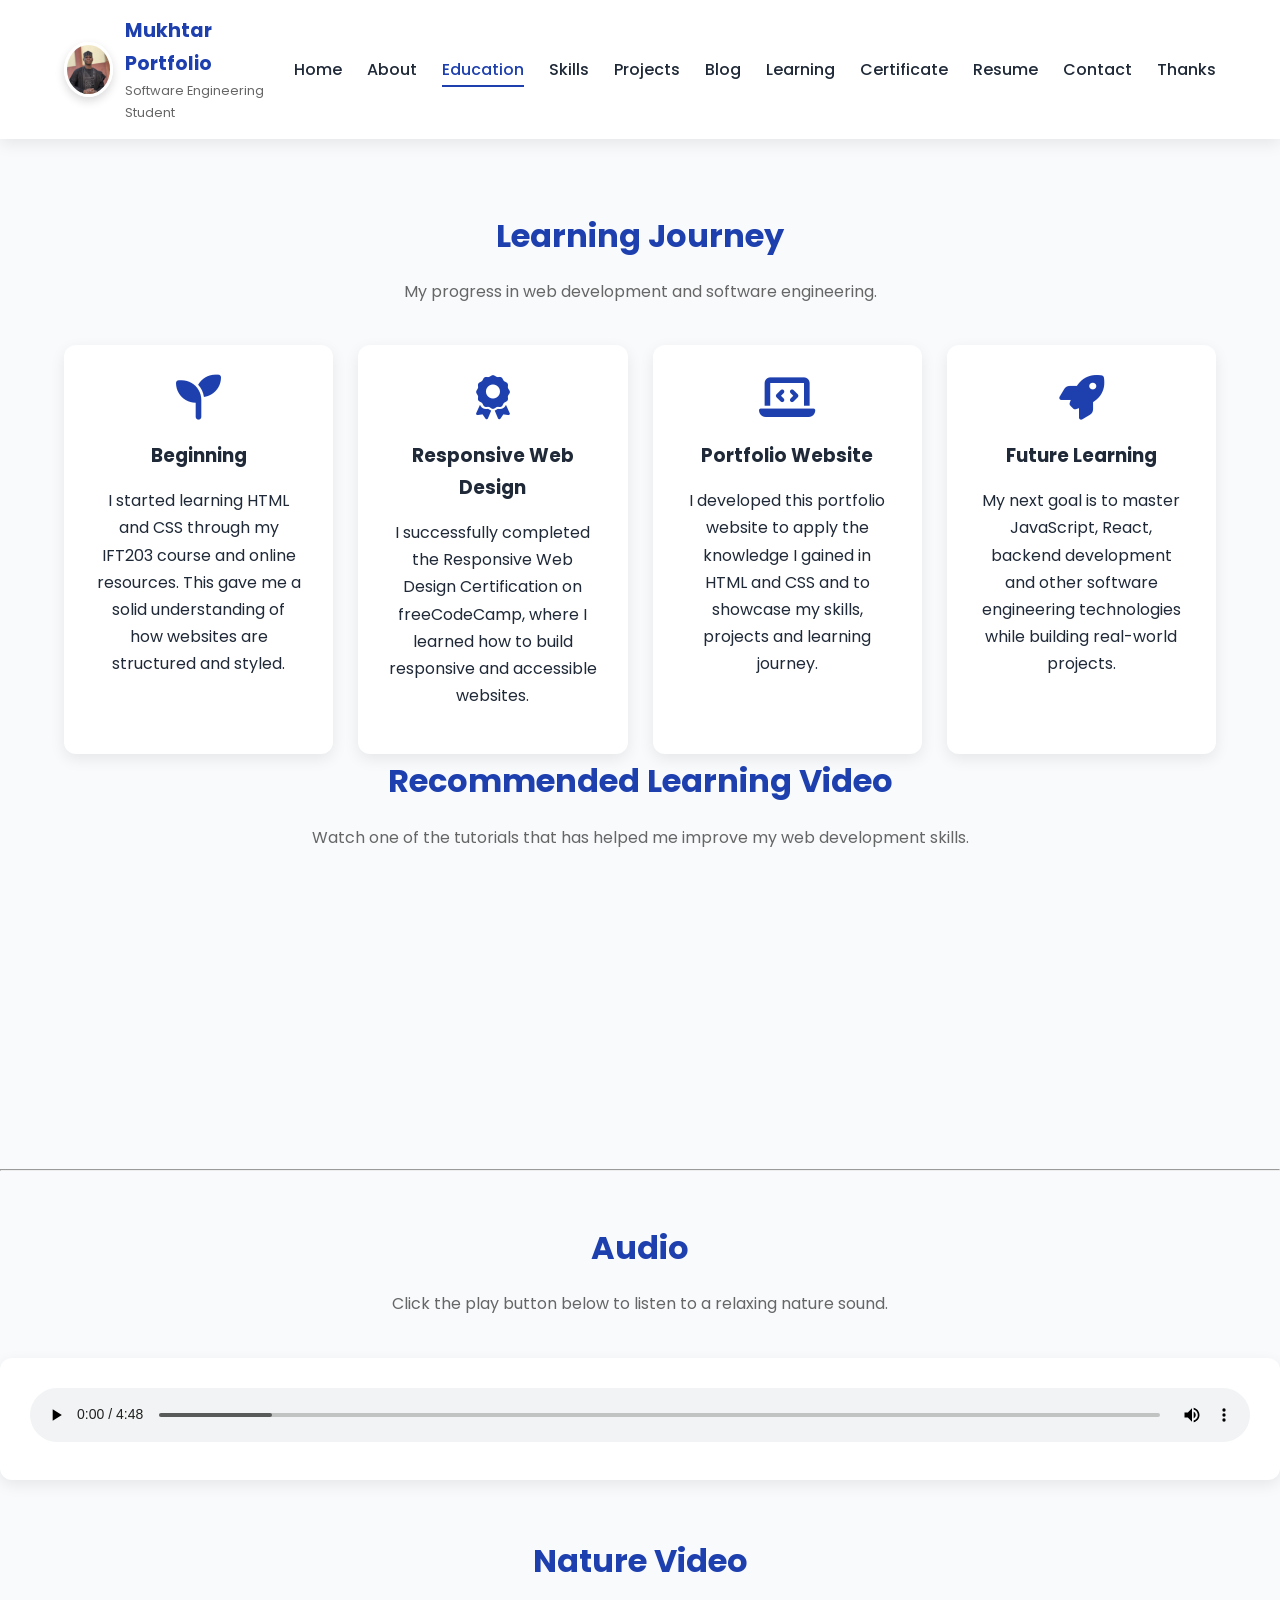
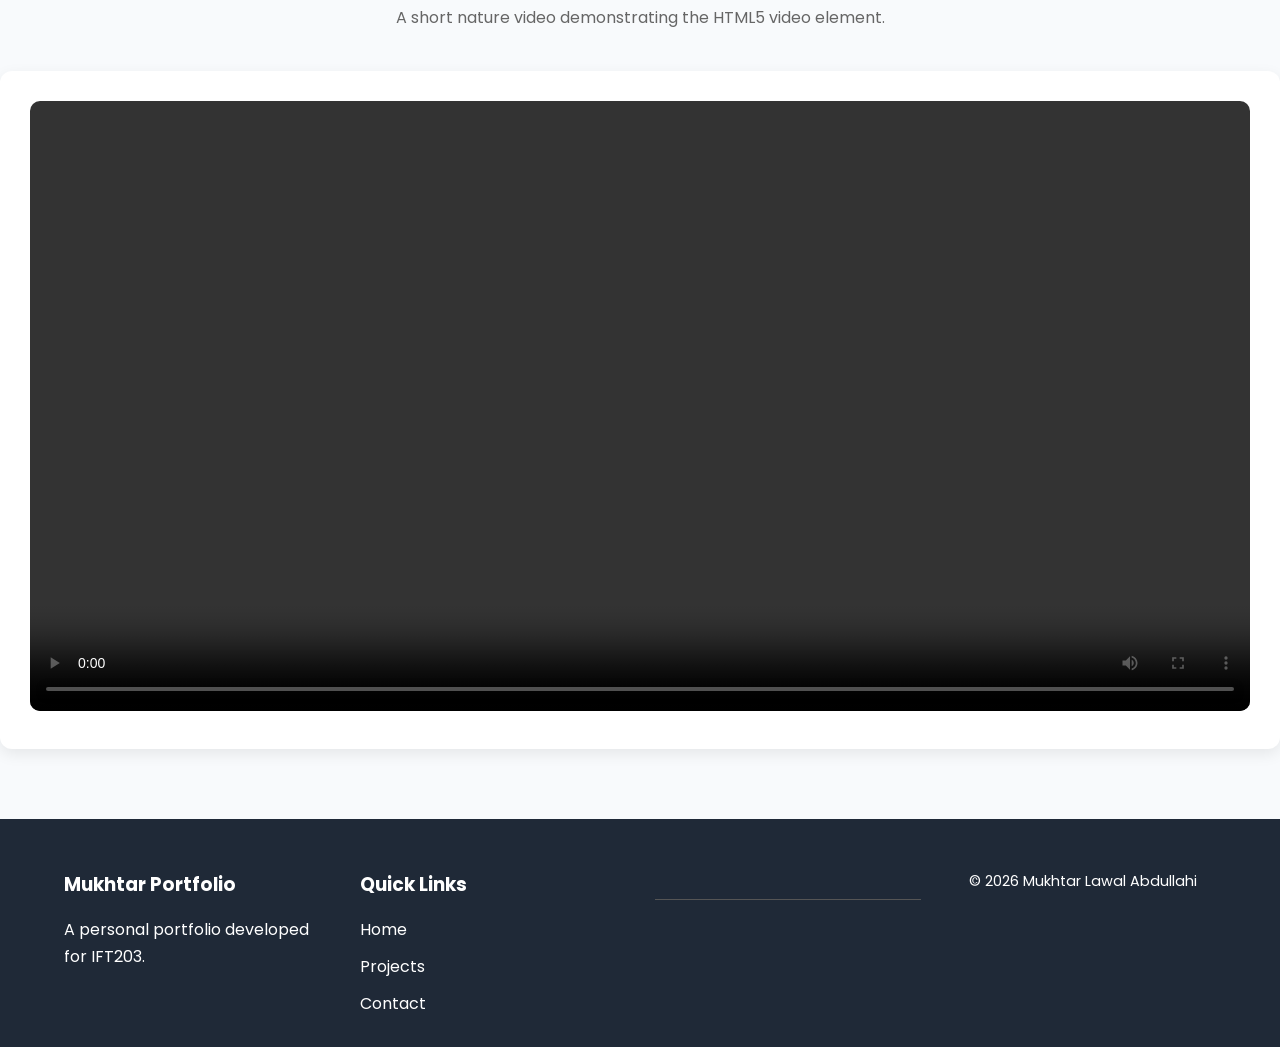
<file: learning.html>
<!DOCTYPE html>
<html lang="en">

<head>

<meta charset="UTF-8">

<meta name="viewport" content="width=device-width, initial-scale=1.0">

<title>Education | Mukhtar Portfolio</title>

<link rel="stylesheet" href="../css/style.css">

<link rel="stylesheet"
href="https://cdnjs.cloudflare.com/ajax/libs/font-awesome/6.7.2/css/all.min.css">

</head>

<body>

<header>

<div class="container navbar">

<div class="logo">
<img src="../images/profile.png"
alt="Mukhtar Lawal Abdullahi"
class="nav-profile">
<div class="logo-text">

<h1>Mukhtar Portfolio</h1>

<p>Software Engineering Student</p>

</div>

</div>

<nav>

<ul class="nav-links">

<li><a href="index.html">Home</a></li>
<li><a href="about.html">About</a></li>
<li><a href="education.html" class="active">Education</a></li>
<li><a href="skills.html">Skills</a></li>
<li><a href="projects.html">Projects</a></li>
<li><a href="blog.html">Blog</a></li>
<li><a href="learning.html">Learning</a></li>
<li><a href="certificate.html">Certificate</a></li>
<li><a href="resume.html">Resume</a></li>
<li><a href="contact.html">Contact</a></li>
<li><a href="acknowledgement.html">Thanks</a></li>

</ul>

</nav>

<div class="menu-btn">

<i class="fas fa-bars"></i>

</div>

</div>

</header>
<section>

<div class="container">

<h2 class="section-title">Learning Journey</h2>

<p class="section-subtitle">
My progress in web development and software engineering.
</p>

<div class="cards">

<div class="card">

<i class="fas fa-seedling"></i>

<h3>Beginning</h3>

<p>
I started learning HTML and CSS through my IFT203 course and online resources. This gave me a solid understanding of how websites are structured and styled.
</p>

</div>

<div class="card">

<i class="fas fa-award"></i>

<h3>Responsive Web Design</h3>

<p>
I successfully completed the Responsive Web Design Certification on freeCodeCamp, where I learned how to build responsive and accessible websites.
</p>

</div>

<div class="card">

<i class="fas fa-laptop-code"></i>

<h3>Portfolio Website</h3>

<p>
I developed this portfolio website to apply the knowledge I gained in HTML and CSS and to showcase my skills, projects and learning journey.
</p>

</div>

<div class="card">

<i class="fas fa-rocket"></i>

<h3>Future Learning</h3>

<p>
My next goal is to master JavaScript, React, backend development and other software engineering technologies while building real-world projects.
</p>

</div>

</div>

</div>
<h2 class="section-title">Recommended Learning Video</h2>

<p class="section-subtitle">
Watch one of the tutorials that has helped me improve my web development skills.
</p>
<iframe
width="100%"
height="220"
src="https://www.youtube.com/embed/mU6anWqZJcc"
title="Responsive Web Design - freeCodeCamp"
frameborder="0"
allow="accelerometer; autoplay; clipboard-write; encrypted-media; gyroscope; picture-in-picture; web-share"
allowfullscreen>
</iframe>

</div>
  <hr style="margin:50px 0;">

<h2 class="section-title">Audio</h2>

<p class="section-subtitle">
Click the play button below to listen to a relaxing nature sound.
</p>

<div class="card">

<audio controls style="width:100%;">
    <source src="audio/sound.mp3" type="audio/mpeg">
</audio>

</div>

<br><br>

<h2 class="section-title">Nature Video</h2>

<p class="section-subtitle">
A short nature video demonstrating the HTML5 video element.
</p>

<div class="card">

<video controls width="100%" style="border-radius:10px;">

<source src="video/nature.mp4" type="video/mp4">
</video>

</div>
</section>
</section>

<footer>

<div class="container">

<div class="footer-content">

<div>

<h3>Mukhtar Portfolio</h3>

<p>

A personal portfolio developed for IFT203.

</p>

</div>

<div>

<h3>Quick Links</h3>

<ul>

<li><a href="index.html">Home</a></li>

<li><a href="projects.html">Projects</a></li>

<li><a href="contact.html">Contact</a></li>

</ul>
</div>

<hr>

<p class="copyright">

© 2026 Mukhtar Lawal Abdullahi

</p>

</div>

</footer>

<script src="../js/script.js"></script>

</body>

</html>
</file>
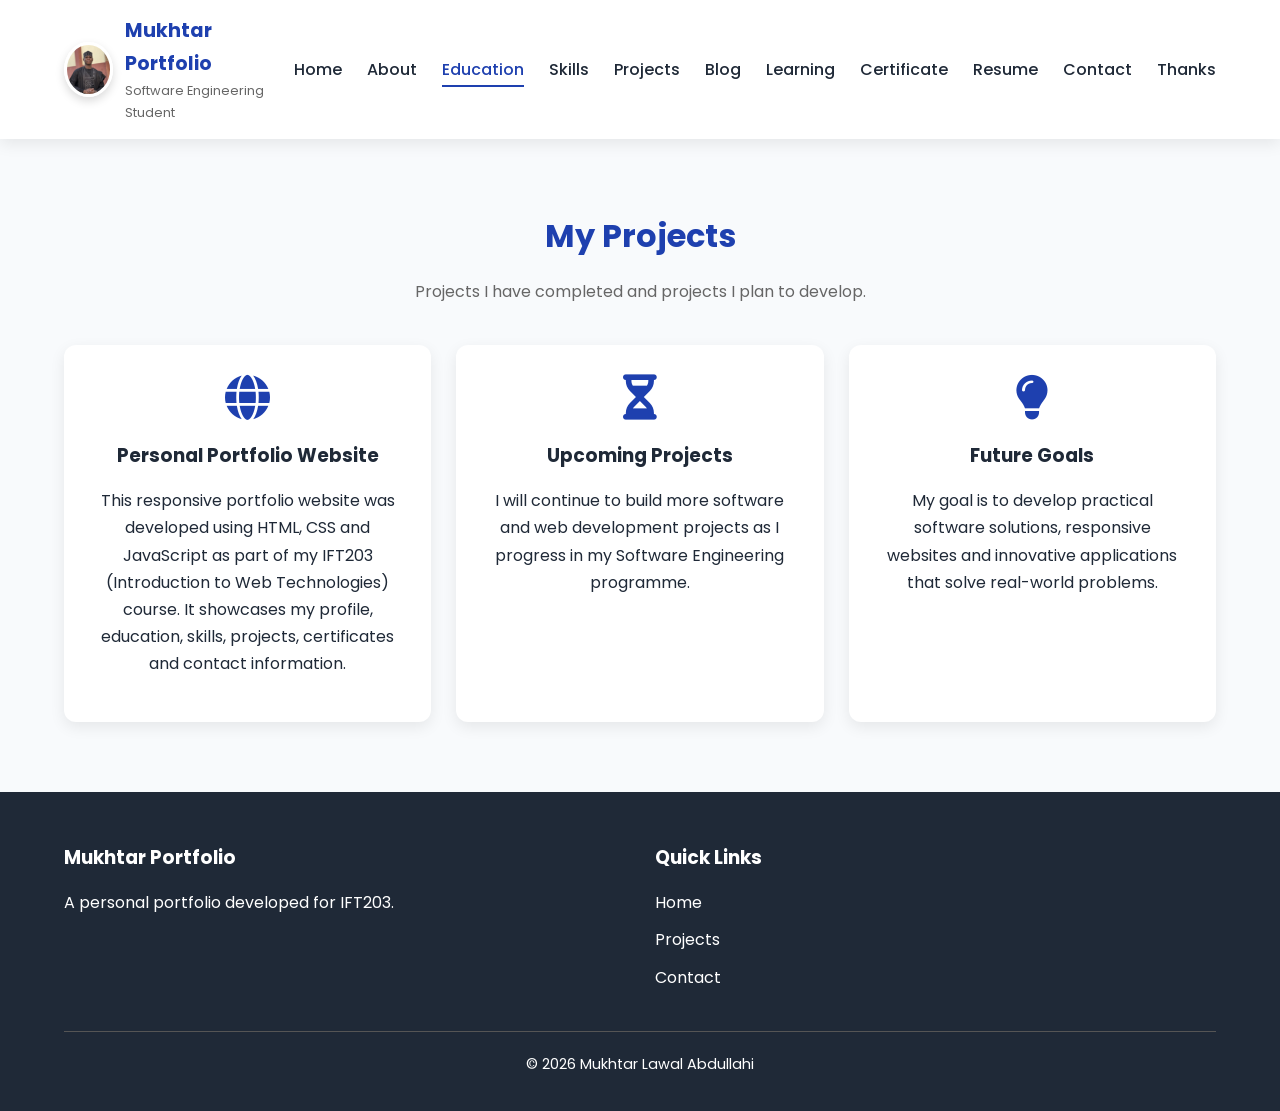
<file: projects.html>
<!DOCTYPE html>
<html lang="en">

<head>

<meta charset="UTF-8">

<meta name="viewport" content="width=device-width, initial-scale=1.0">

<title>projects| Mukhtar Portfolio</title>

<link rel="stylesheet" href="css/style.css">

<link rel="stylesheet"
href="https://cdnjs.cloudflare.com/ajax/libs/font-awesome/6.7.2/css/all.min.css">

</head>

<body>

<header>

<div class="container navbar">

<div class="logo">
<img src="../images/profile.png"
alt="Mukhtar Lawal Abdullahi"
class="nav-profile">
<div class="logo-text">

<h1>Mukhtar Portfolio</h1>

<p>Software Engineering Student</p>

</div>

</div>

<nav>

<ul class="nav-links">

<li><a href="index.html">Home</a></li>
<li><a href="about.html">About</a></li>
<li><a href="education.html" class="active">Education</a></li>
<li><a href="skills.html">Skills</a></li>
<li><a href="projects.html">Projects</a></li>
<li><a href="blog.html">Blog</a></li>
<li><a href="learning.html">Learning</a></li>
<li><a href="certificate.html">Certificate</a></li>
<li><a href="resume.html">Resume</a></li>
<li><a href="contact.html">Contact</a></li>
<li><a href="acknowledgement.html">Thanks</a></li>

</ul>

</nav>

<div class="menu-btn">

<i class="fas fa-bars"></i>

</div>

</div>

</header>

<section>

<div class="container">

<h2 class="section-title">My Projects</h2>

<p class="section-subtitle">
Projects I have completed and projects I plan to develop.
</p>

<div class="cards">

<div class="card">

<i class="fas fa-globe"></i>

<h3>Personal Portfolio Website</h3>

<p>
This responsive portfolio website was developed using HTML, CSS and JavaScript as part of my IFT203 (Introduction to Web Technologies) course. It showcases my profile, education, skills, projects, certificates and contact information.
</p>

</div>

<div class="card">

<i class="fas fa-hourglass-half"></i>

<h3>Upcoming Projects</h3>

<p>
I will continue to build more software and web development projects as I progress in my Software Engineering programme.
</p>

</div>

<div class="card">

<i class="fas fa-lightbulb"></i>

<h3>Future Goals</h3>

<p>
My goal is to develop practical software solutions, responsive websites and innovative applications that solve real-world problems.
</p>

</div>

</div>

</div>

</section>
<footer>

<div class="container">

<div class="footer-content">

<div>

<h3>Mukhtar Portfolio</h3>

<p>

A personal portfolio developed for IFT203.

</p>

</div>

<div>

<h3>Quick Links</h3>

<ul>

<li><a href="index.html">Home</a></li>

<li><a href="projects.html">Projects</a></li>

<li><a href="contact.html">Contact</a></li>

</ul>

</div>

</div>

<hr>

<p class="copyright">

© 2026 Mukhtar Lawal Abdullahi

</p>

</div>

</footer>

<script src="js/script.js"></script>

</body>

</html>
</file>
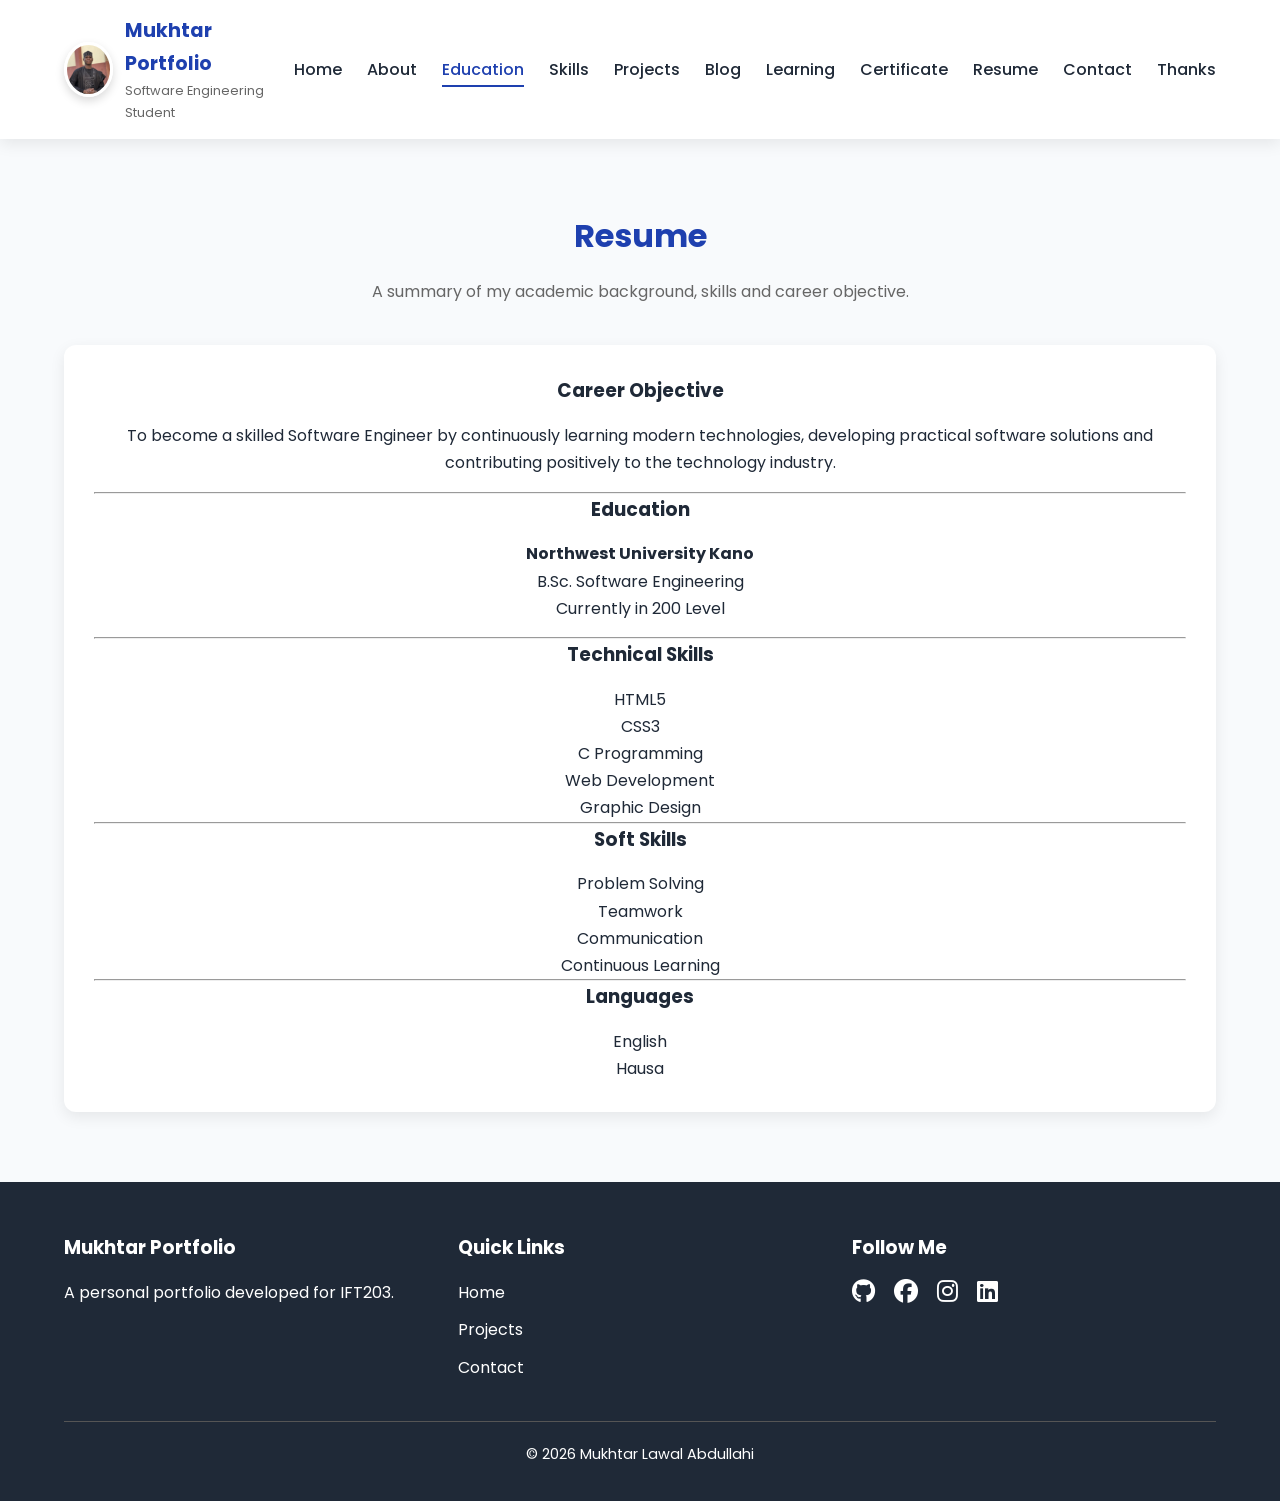
<file: resume.html>
<!DOCTYPE html>
<html lang="en">

<head>

<meta charset="UTF-8">

<meta name="viewport" content="width=device-width, initial-scale=1.0">

<title>Resume | Mukhtar Portfolio</title>

<link rel="stylesheet" href="../css/style.css">

<link rel="stylesheet"
href="https://cdnjs.cloudflare.com/ajax/libs/font-awesome/6.7.2/css/all.min.css">

</head>

<body>

<header>

<div class="container navbar">

<div class="logo">
<img src="../images/profile.png"
alt="Mukhtar Lawal Abdullahi"
class="nav-profile">
<div class="logo-text">

<h1>Mukhtar Portfolio</h1>

<p>Software Engineering Student</p>

</div>

</div>

<nav>

<ul class="nav-links">

<li><a href="index.html">Home</a></li>
<li><a href="about.html">About</a></li>
<li><a href="education.html" class="active">Education</a></li>
<li><a href="skills.html">Skills</a></li>
<li><a href="projects.html">Projects</a></li>
<li><a href="blog.html">Blog</a></li>
<li><a href="learning.html">Learning</a></li>
<li><a href="certificate.html">Certificate</a></li>
<li><a href="resume.html">Resume</a></li>
<li><a href="contact.html">Contact</a></li>
<li><a href="acknowledgement.html">Thanks</a></li>

</ul>

</nav>

<div class="menu-btn">

<i class="fas fa-bars"></i>

</div>

</div>

</header>
<section>

<div class="container">

<h2 class="section-title">Resume</h2>

<p class="section-subtitle">
A summary of my academic background, skills and career objective.
</p>

<div class="card">

<h3>Career Objective</h3>

<p>
To become a skilled Software Engineer by continuously learning modern technologies, developing practical software solutions and contributing positively to the technology industry.
</p>

<hr>

<h3>Education</h3>

<p>
<strong>Northwest University Kano</strong><br>
B.Sc. Software Engineering<br>
Currently in 200 Level
</p>

<hr>

<h3>Technical Skills</h3>

<ul>

<li>HTML5</li>

<li>CSS3</li>

<li>C Programming</li>

<li>Web Development</li>

<li>Graphic Design</li>

</ul>

<hr>

<h3>Soft Skills</h3>

<ul>

<li>Problem Solving</li>

<li>Teamwork</li>

<li>Communication</li>

<li>Continuous Learning</li>

</ul>

<hr>

<h3>Languages</h3>

<ul>

<li>English</li>

<li>Hausa</li>

</ul>

</div>

</div>

</section>
<footer>

<div class="container">

<div class="footer-content">

<div>

<h3>Mukhtar Portfolio</h3>

<p>

A personal portfolio developed for IFT203.

</p>

</div>

<div>

<h3>Quick Links</h3>

<ul>

<li><a href="index.html">Home</a></li>

<li><a href="projects.html">Projects</a></li>

<li><a href="contact.html">Contact</a></li>

</ul>

</div>

<div>

<h3>Follow Me</h3>

<p>

<i class="fab fa-github"></i>

<i class="fab fa-facebook"></i>

<i class="fab fa-instagram"></i>

<i class="fab fa-linkedin"></i>

</p>

</div>

</div>

<hr>

<p class="copyright">

© 2026 Mukhtar Lawal Abdullahi

</p>

</div>

</footer>

<script src="../js/script.js"></script>

</body>

</html>
</file>
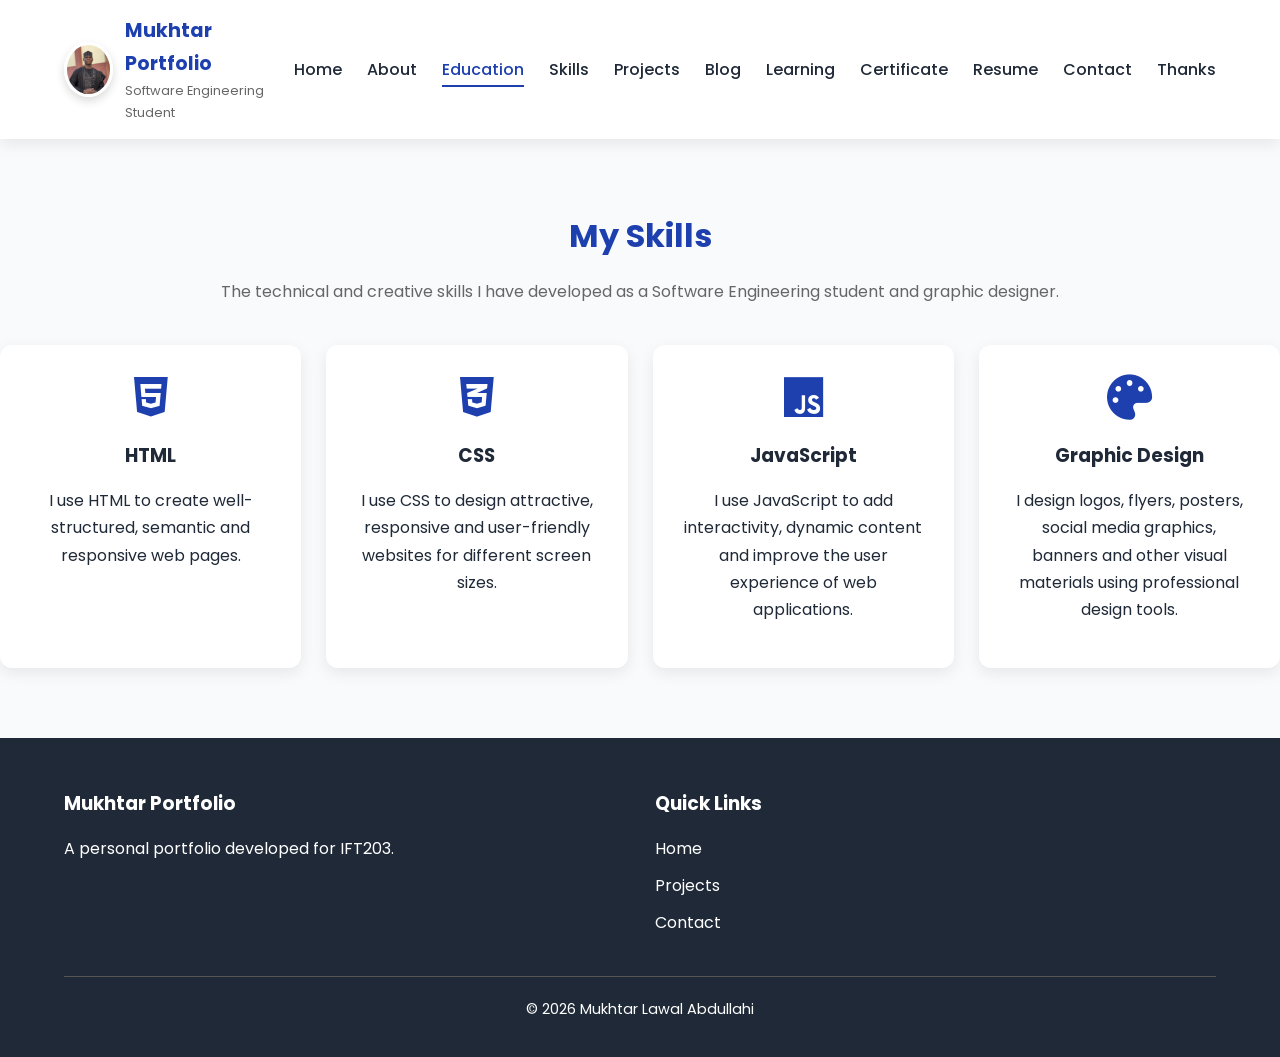
<file: skills.html>
<!DOCTYPE html>
<html lang="en">

<head>

<meta charset="UTF-8">

<meta name="viewport" content="width=device-width, initial-scale=1.0">

<title>skills | Mukhtar Portfolio</title>

<link rel="stylesheet" href="css/style.css">

<link rel="stylesheet"
href="https://cdnjs.cloudflare.com/ajax/libs/font-awesome/6.7.2/css/all.min.css">

</head>

<body>

<header>

<div class="container navbar">

<div class="logo">
<img src="../images/profile.png"
alt="Mukhtar Lawal Abdullahi"
class="nav-profile">
<div class="logo-text">

<h1>Mukhtar Portfolio</h1>

<p>Software Engineering Student</p>

</div>

</div>

<nav>

<ul class="nav-links">

<li><a href="index.html">Home</a></li>
<li><a href="about.html">About</a></li>
<li><a href="education.html" class="active">Education</a></li>
<li><a href="skills.html">Skills</a></li>
<li><a href="projects.html">Projects</a></li>
<li><a href="blog.html">Blog</a></li>
<li><a href="learning.html">Learning</a></li>
<li><a href="certificate.html">Certificate</a></li>
<li><a href="resume.html">Resume</a></li>
<li><a href="contact.html">Contact</a></li>
<li><a href="acknowledgement.html">Thanks</a></li>

</ul>

</nav>

<div class="menu-btn">

<i class="fas fa-bars"></i>

</div>

</div>

</header>
<section>
  <h2 class="section-title">My Skills</h2>

<p class="section-subtitle">
The technical and creative skills I have developed as a Software Engineering student and graphic designer.
</p>

<div class="cards">

    <div class="card">
        <i class="fab fa-html5"></i>
        <h3>HTML</h3>
        <p>
            I use HTML to create well-structured, semantic and responsive web pages.
        </p>
    </div>

    <div class="card">
        <i class="fab fa-css3-alt"></i>
        <h3>CSS</h3>
        <p>
            I use CSS to design attractive, responsive and user-friendly websites for different screen sizes.
        </p>
    </div>

    <div class="card">
        <i class="fab fa-js"></i>
        <h3>JavaScript</h3>
        <p>
            I use JavaScript to add interactivity, dynamic content and improve the user experience of web applications.
        </p>
    </div>

    <div class="card">
        <i class="fas fa-palette"></i>
        <h3>Graphic Design</h3>
        <p>
            I design logos, flyers, posters, social media graphics, banners and other visual materials using professional design tools.
        </p>
    </div>

</div>
</section>

<footer>

<div class="container">

<div class="footer-content">

<div>

<h3>Mukhtar Portfolio</h3>

<p>

A personal portfolio developed for IFT203.

</p>

</div>

<div>

<h3>Quick Links</h3>

<ul>

<li><a href="index.html">Home</a></li>

<li><a href="projects.html">Projects</a></li>

<li><a href="contact.html">Contact</a></li>

</ul>

</div>

</div>

<hr>

<p class="copyright">

© 2026 Mukhtar Lawal Abdullahi

</p>

</div>

</footer>

<script src="js/script.js"></script>

</body>

</html>
</file>
<file: css/style.css>
@import url('https://fonts.googleapis.com/css2?family=Poppins:wght@300;400;500;600;700;800&display=swap');

:root{
    --primary:#1E40AF;
    --secondary:#3B82F6;
    --dark:#1F2937;
    --light:#F8FAFC;
    --white:#FFFFFF;
    --gray:#E5E7EB;
    --shadow:0 5px 15px rgba(0,0,0,.08);
    --radius:12px;
}

*{
    margin:0;
    padding:0;
    box-sizing:border-box;
}

html{
    scroll-behavior:smooth;
}


body{
    font-family:'Poppins',sans-serif;
    background:var(--light);
    color:var(--dark);
    line-height:1.7;
}


img{
    max-width:100%;
    display:block;
}



a{
    text-decoration:none;
    color:inherit;
}



ul{
    list-style:none;
}


.container{
    width:90%;
    max-width:1200px;
    margin:auto;
}

section{
    padding:70px 0;
}


.section-title{
    text-align:center;
    font-size:2rem;
    color:var(--primary);
    margin-bottom:15px;
}

.section-subtitle{
    text-align:center;
    color:#666;
    margin-bottom:40px;
}

p{
    margin-bottom:15px;
}

.btn{
    display:inline-block;
    padding:12px 28px;
    border-radius:30px;
    transition:.3s;
    font-weight:600;
}

.btn-primary{
    background:var(--primary);
    color:var(--white);
}

.btn-primary:hover{
    background:var(--secondary);
}

.btn-secondary{
    border:2px solid var(--primary);
    color:var(--primary);
    background:transparent;
}

.btn-secondary:hover{
    background:var(--primary);
    color:var(--white);
}

header{
    background: var(--white);
    box-shadow: var(--shadow);
    position: sticky;
    top: 0;
    z-index: 1000;
}

.navbar{
    display: flex;
    justify-content: space-between;
    align-items: center;
    padding: 15px 0;
}

.logo{
    display: flex;
    align-items: center;
    gap: 12px;
}

.logo-box{
    width: 45px;
    height: 45px;
    background: var(--primary);
    color: var(--white);
    display: flex;
    justify-content: center;
    align-items: center;
    border-radius: 10px;
    font-size: 1.2rem;
    font-weight: 700;
}

.logo-text h1{
    font-size: 1.2rem;
    color: var(--primary);
}

.logo-text p{
    font-size: .8rem;
    color: #666;
    margin: 0;
}

.nav-links{
    display: flex;
    gap: 25px;
}

.nav-links a{
    font-weight: 500;
    color: var(--dark);
    transition: .3s;
    padding-bottom: 4px;
}

.nav-links a:hover,
.nav-links a.active{
    color: var(--primary);
    border-bottom: 2px solid var(--primary);
}

.menu-btn{
    display: none;
    font-size: 1.6rem;
    cursor: pointer;
    color: var(--primary);
}

@media(max-width:768px){

    .menu-btn{
        display:block;
    }

    .nav-links{
        display:none;
        flex-direction:column;
        position:absolute;
        top:75px;
        left:0;
        width:100%;
        background:var(--white);
        padding:20px;
        box-shadow:var(--shadow);
    }

    .nav-links.show{
        display:flex;
    }
}

.cards{
    display:grid;
    grid-template-columns:repeat(auto-fit,minmax(220px,1fr));
    gap:25px;
    margin-top:40px;
}

.card{
    background:#fff;
    padding:30px;
    text-align:center;
    border-radius:12px;
    box-shadow:0 5px 15px rgba(0,0,0,.08);
    transition:.3s;
}

.card:hover{
    transform:translateY(-8px);
}

.card i{
    font-size:45px;
    color:var(--primary);
    margin-bottom:20px;
}

.card h3{
    margin-bottom:15px;
}


footer{
    background: var(--dark);
    color: var(--white);
    padding: 50px 0 20px;
}

.footer-content{
    display:grid;
    grid-template-columns:repeat(auto-fit,minmax(220px,1fr));
    gap:30px;
}

.footer-content h3{
    margin-bottom:15px;
}

.footer-content ul li{
    margin-bottom:10px;
}

.footer-content a:hover{
    color:var(--secondary);
}

.footer-content i{
    font-size:24px;
    margin-right:15px;
    cursor:pointer;
    transition:.3s;
}

.footer-content i:hover{
    color:var(--secondary);
}

footer hr{
    margin:30px 0 20px;
    border:none;
    height:1px;
    background:#555;
}

.copyright{
    text-align:center;
    font-size:.9rem;
}
.card p{
    word-wrap: break-word;
    overflow-wrap: break-word;
    word-break: break-word;
}
.center-btn{
    text-align:center;
    margin-top:30px;
}

.profile-image{
    width:220px;
    height:220px;
    border-radius:50%;
    object-fit:cover;
    display:block;
    margin:30px auto;
    box-shadow:0 5px 20px rgba(0,0,0,.15);
}

.hero-social{
    margin:25px 0;
    display:flex;
    justify-content:center;
    gap:15px;
flex-wrap:nowrap;
overflow-x:auto;
padding-bottom:10px;
}

.hero-social a{
    width:45px;
    height:45px;
    display:flex;
    justify-content:center;
    align-items:center;
    border-radius:50%;
    background:#ffffff;
    color:#1E293B;
    text-decoration:none;
    font-size:22px;
    box-shadow:0 5px 15px rgba(0,0,0,.12);
    transition:.3s;
}

.hero-social a:hover{
    background:#0EA5E9;
    color:white;
    transform:translateY(-5px);
}
.nav-profile{
    width:55px;
    height:55px;
    border-radius:50%;
    object-fit:cover;
    object-position:center top;
    border:3px solid #ffffff;
    box-shadow:0 4px 10px rgba(0,0,0,.15);
}
</file>
